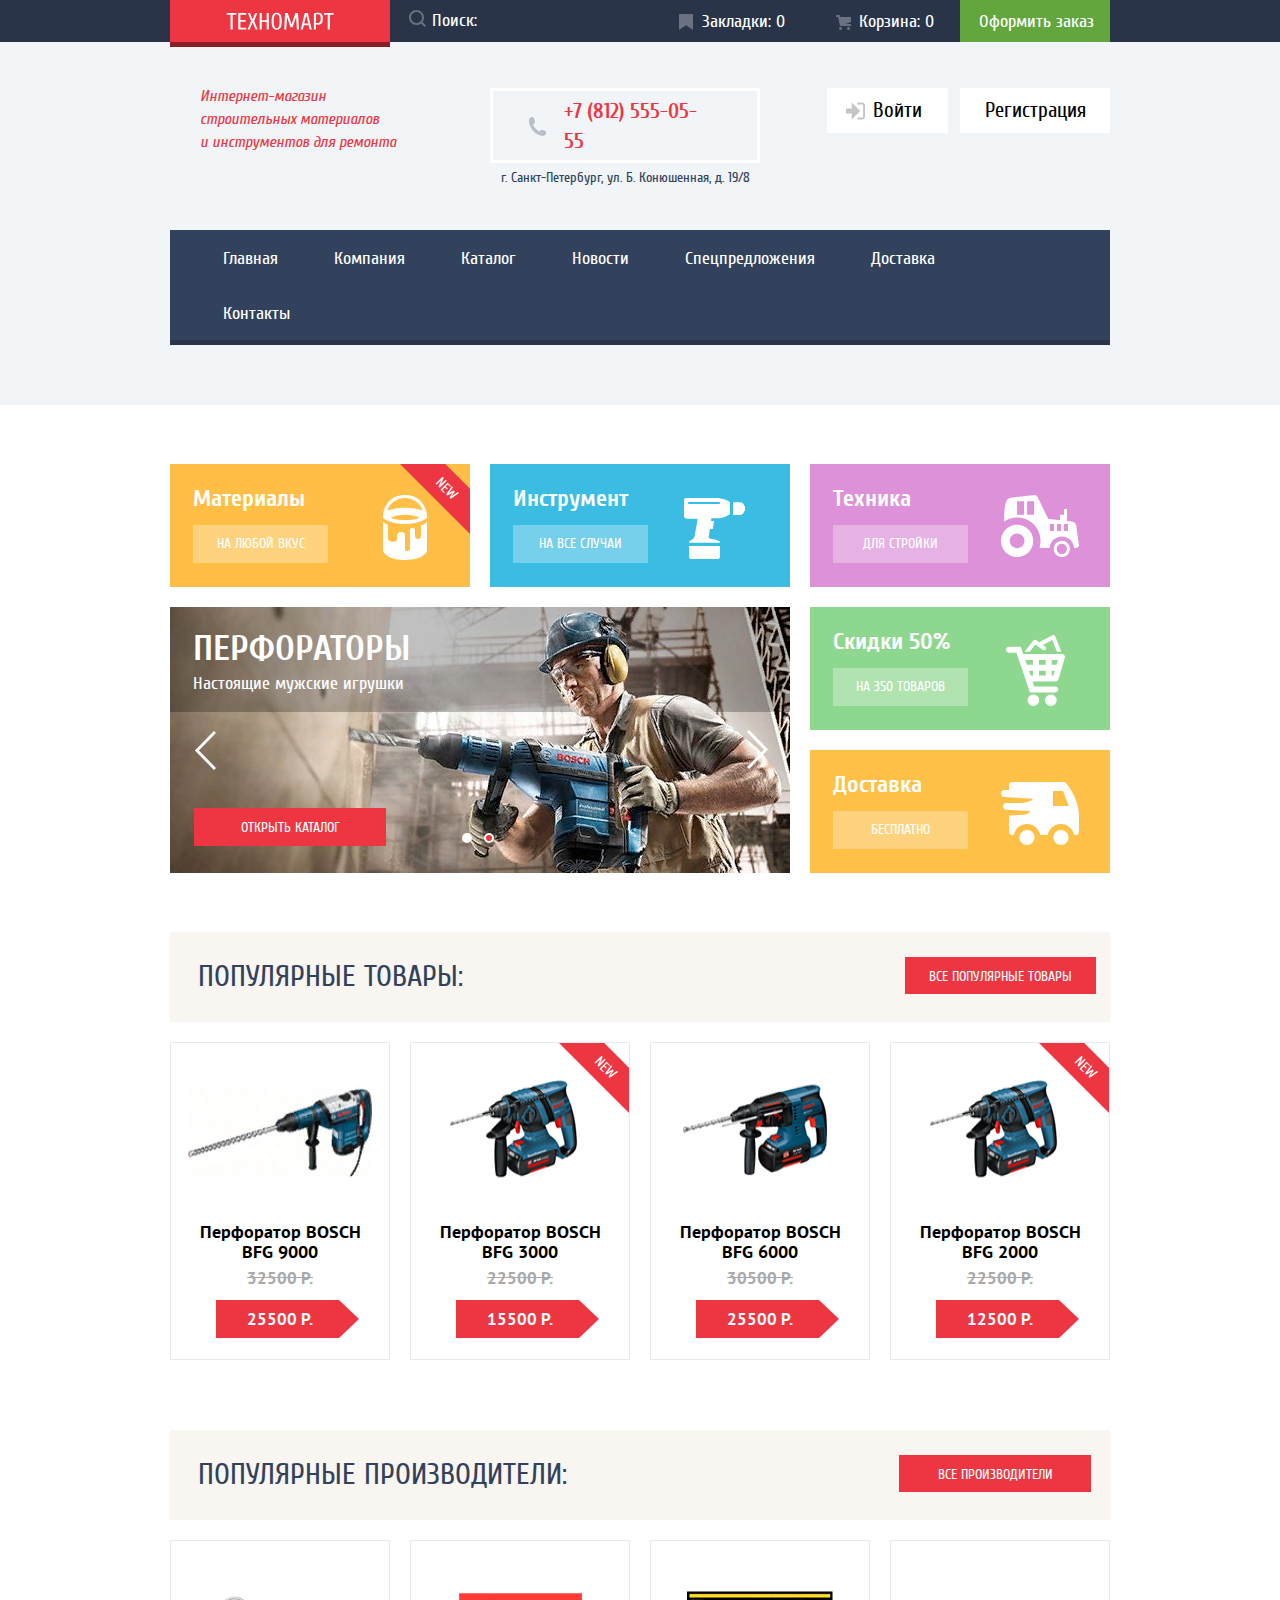
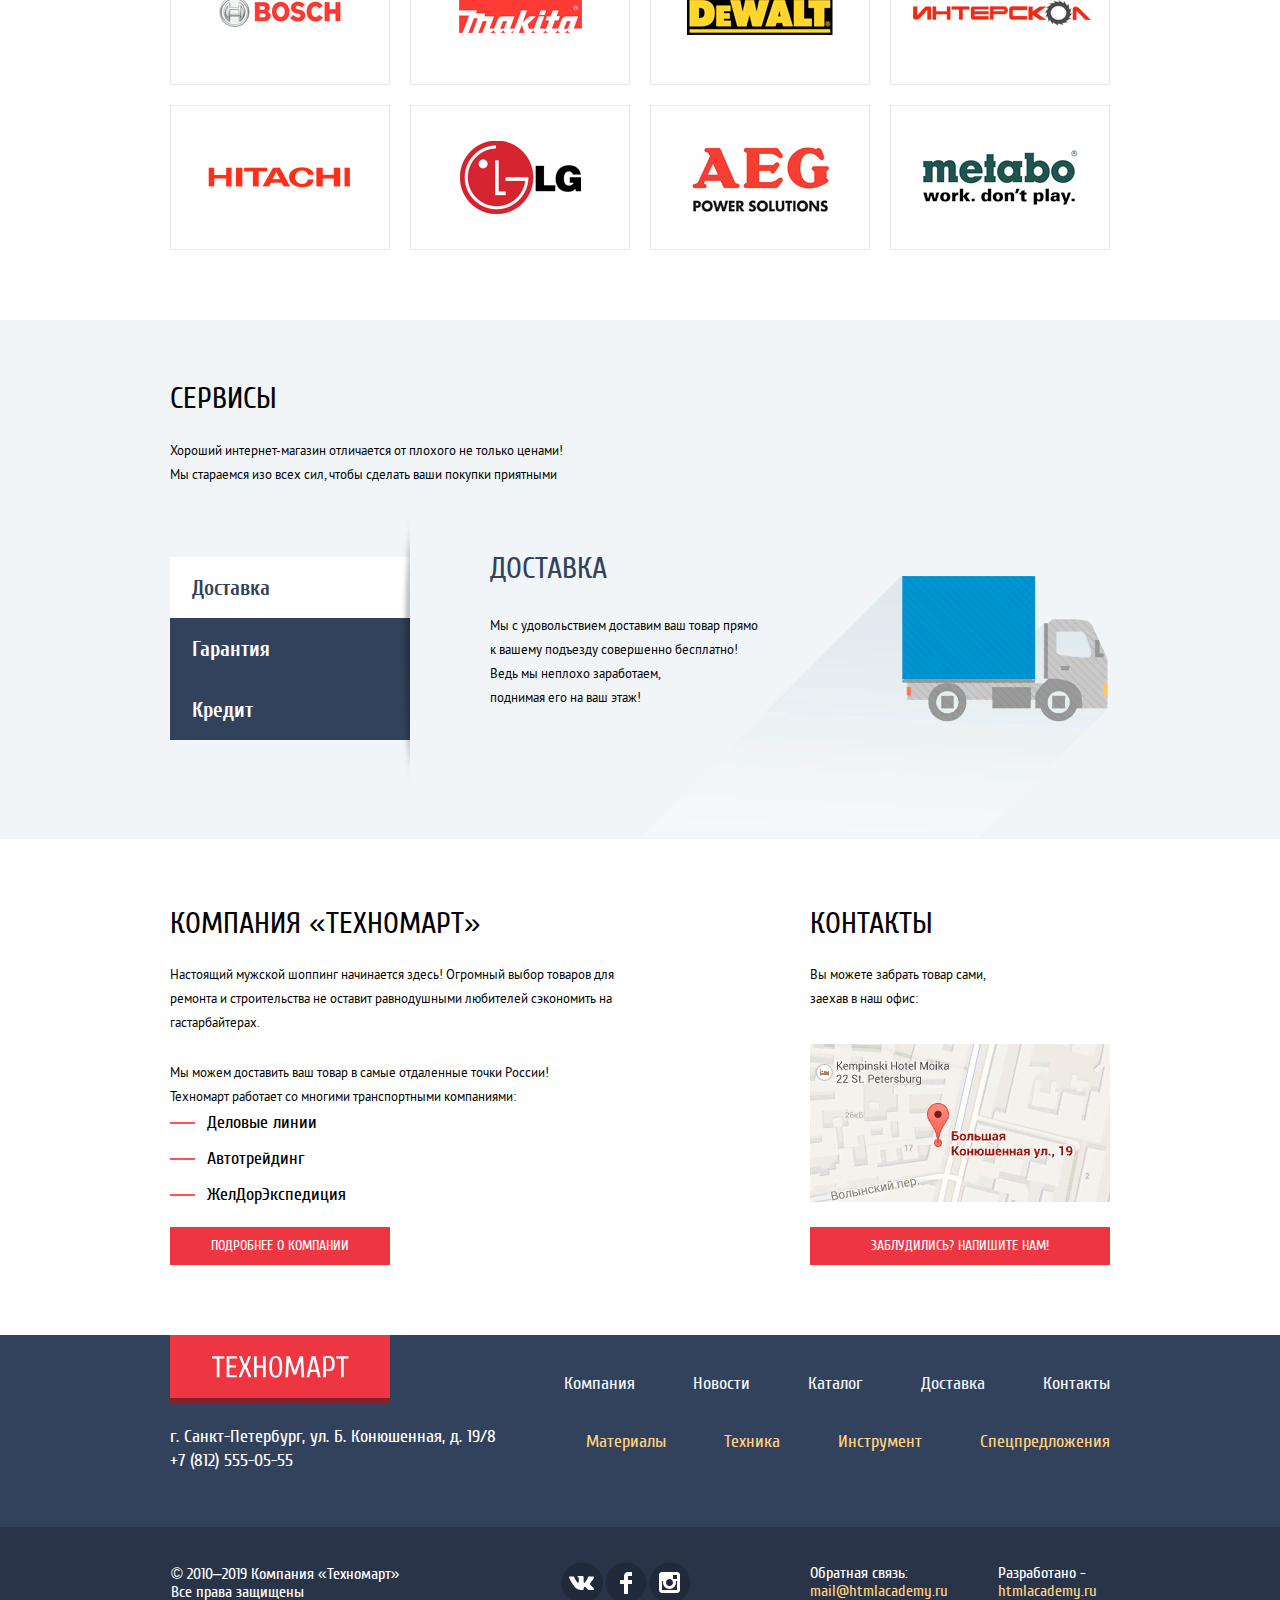
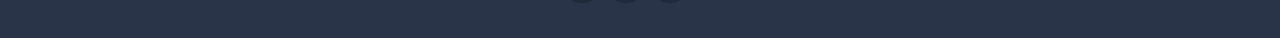
<file: index.html>
<!DOCTYPE html>
<html lang="ru" class="page">

<head>
  <meta charset="utf-8">
  <title>HTML Academy: Техномарт</title>
  <link rel="icon" href="favicon.ico">
  <link rel="icon" href="img/favicons/icon.svg" type="image/svg+xml">
  <link rel="apple-touch-icon" href="img/favicons/apple.png">
  <link rel="manifest" href="manifest.webmanifest">
  <link href="css/normalize.css" rel="stylesheet">
  <link href="css/style.min.css" rel="stylesheet">
  <!--<link href="css/style.css" rel="stylesheet">!-->
</head>

<body class="page-body">
  <header class="main-header">
    <div class="header-wrapper">
      <div class="header-container standart-size">
        <a href="#" class="main-header-logo logo">
        </a>
        <form action="#" method="post" class="searching">
          <input class="form-search-input" type="search" name="search" id="search" aria-label="Поле ввода поиска"
            placeholder="Поиск:">
          <button type="submit" class="form-serarch-button" aria-label="Кнопка поиска">
            <svg width="17" height="17" viewBox="0 0 17 17" fill="none" xmlns="http://www.w3.org/2000/svg">
              <path fill-rule="evenodd" clip-rule="evenodd"
                d="M13.458 12.044L17 15.586L15.586 17L12.044 13.458C10.782 14.421 9.21 15 7.5 15C3.35786 15 0 11.6421 0 7.5C0 3.35786 3.35786 0 7.5 0C11.6421 0 15 3.35786 15 7.5C15.0001 9.14309 14.4581 10.7403 13.458 12.044ZM7.5 2C4.467 2 2 4.467 2 7.5C2.00331 10.5362 4.4638 12.9967 7.5 13C10.532 13 13 10.532 13 7.5C13 4.467 10.532 2 7.5 2Z"
                fill="white" />
            </svg>
          </button>
          <label class="form-search" for="search">Поиск:</label>
        </form>
        <a class="bookmark main-navigation-link" href="#">
          Закладки: 0
        </a>
        <a class="bin  main-navigation-link" href="#">
          Корзина: 0
        </a>
        <a class="make-order  main-navigation-link" href="#">Оформить заказ
        </a>
      </div>
    </div>
    <div class="header-main-navigation standart-size">
      <div class="user-navigation">
        <p class="store-description">
          Интернет-магазин <br>
          строительных материалов<br>
          и&nbsp;инструментов для ремонта
        </p>
        <div class="header-contacts">
          <p class="store-description-phone">
            <a class="phone-nubmer" href="tel:+78125550555">+7 (812) 555-05-55</a>
          </p>
          <p class="store-description-address">
            г.&nbsp;Санкт-Петербург,&nbsp;ул.&nbsp;Б.&nbsp;Конюшенная,&nbsp;д.&nbsp;19/8
          </p>
        </div>
        <div class="authorize">
          <div class="login-wrapper">
            <a class="login-link" href="#">
              <svg width="20" height="18" viewBox="0 0 20 18" fill="none" xmlns="http://www.w3.org/2000/svg">
                <path d="M14.1667 9L5.71429 0.5V6.5H0V11.5H5.71429V17.5L14.1667 9Z" fill="#C5C5C5" />
                <path
                  d="M16.1771 15.51H11.3895V17.5H16.1771C18.2514 17.5 19.0381 15.69 19.0619 14.474V3.528C19.0381 2.311 18.2514 0.5 16.1771 0.5H11.3895V2.49H16.1771C16.9762 2.49 17.1219 3.171 17.1391 3.547V14.451C17.1229 14.827 16.9762 15.51 16.1771 15.51Z"
                  fill="#C5C5C5" />
              </svg>
              Войти
            </a>
          </div>
          <div class="reg-link-wrapper">
            <a class="reg-link" href="#">
              Регистрация
            </a>
          </div>
        </div>
      </div>
      <nav class="main-navigation">
        <ul class="site-navigation">
          <li> <a href="blank.html">Главная</a></li>
          <li> <a href="blank.html">Компания</a></li>
          <li> <a href="catalog.html">Каталог</a></li>
          <li> <a href="blank.html">Новости</a></li>
          <li> <a href="blank.html">Спецпредложения</a></li>
          <li> <a href="blank.html">Доставка</a></li>
          <li> <a href="blank.html">Контакты</a></li>
        </ul>
      </nav>
    </div>
  </header>
  <main class="index-main-wrapper">
    <section class="features standart-size">
      <h3>Наши преимущества</h3>
      <div class="features-items">
        <div class="features-materials features-standart-view new-sticker">
          <span class="features-title">Материалы</span>
          <a class="features-opening" href="#">
            На любой вкус
          </a>
        </div>
        <div class="features-tools features-standart-view">
          <span class="features-title">Инструмент</span>
          <a class="features-opening" href="#">
            На все случаи
          </a>
        </div>
        <div class="features-technics features-standart-view">
          <span class="features-title">Техника</span>
          <a class="features-opening" href="#">
            Для стройки
          </a>
        </div>
        <div class="features-perforators features-big-view">
          <ul class="services-slider-title unmarked-list">
            <li class="services-slide">
              <p class="slide-title">Дрели</p>
              <p class="slide-sub-title">Соседям на радость!</p>
              <img class="services-slider-slide" src="img/slider-drill.jpg" alt="Картинка с дрелью" width="620"
                height="266">
            </li>
            <li class="services-slide active-slide">
              <p class="slide-title">Перфораторы</p>
              <p class="slide-sub-title">Настоящие мужские игрушки</p>
              <img class="services-slider-slide" src="img/slider-perforator.jpg" alt="Картинка с перфоратором"
                width="620" height="266">
            </li>
          </ul>
          <div class="features-perforators-nav">
            <a class="perforators-slider-left perforators-slider" href="#" aria-label="Предыдущий слайд"> </a>
            <a class="perforators-slider-right perforators-slider" href="#" aria-label="Следующий слайд"></a>
          </div>
          <div class="features-perforators-footer">
            <a class="perforators-catalog" href="catalog.html">
              Открыть каталог
            </a>
            <div class="perforators-bread-crumbs">
              <a class="perforator-slider" href="#" aria-label="Переключить предыдущий слайд">
              </a>
              <a class="perforator-slider slider-active-switch" aria-label="Текущий слайд" href="#">
              </a>
            </div>
          </div>
        </div>
        <div class="features-discounts features-standart-view">
          <span class="features-title">Скидки 50%</span>
          <a class="features-opening" href="#">
            На 350 товаров
          </a>
        </div>
        <div class="features-delivery features-standart-view">
          <span class="features-title">Доставка</span>
          <a class="features-opening" href="#">
            Бесплатно
          </a>
        </div>
      </div>
    </section>
    <section class="popular-products standart-size">
      <div class="popular-products-container">
        <h3>ПОПУЛЯРНЫЕ ТОВАРЫ:</h3>
        <a class="all-products red-button-hover red-button-active" href="#">Все популярные товары</a>
      </div>
      <ul class="products-content">
        <li class="subject">
          <div class="subject-main-info">
            <img class="image-item" src="img/bfg9000-2.jpg" width="184" height="164" alt="Перфоратор BOSCH BFG 9000">
            <div class="buy-bookmark">
              <a class="buy-link-subject" href="#">
                КУПИТЬ
              </a>
              <a class="bookmark-link-subject" href="#">В ЗАКЛАДКИ</a>
            </div>
            <a class="subject-title" href="#">Перфоратор BOSCH BFG 9000</a>
            <s>32500 Р.</s>
            <p class="price">25500 Р.</p>
          </div>
        </li>
        <li class="subject new-sticker">
          <div class="subject-main-info">
            <img class="image-item" src="img/bfg3000.jpg" width="184" height="164" alt="Перфоратор BOSCH BFG 3000">
            <div class="buy-bookmark">
              <a class="buy-link-subject" href="#">
                КУПИТЬ
              </a>
              <a class="bookmark-link-subject" href="#">В ЗАКЛАДКИ</a>
            </div>
            <a class="subject-title" href="#"> Перфоратор BOSCH BFG 3000</a>
            <s>22500 Р.</s>
            <p class="price">15500 Р.</p>
          </div>
        </li>
        <li class="subject">
          <div class="subject-main-info">
            <img class="image-item" src="img/bfg6000.jpg" width="184" height="164" alt="Перфоратор BOSCH BFG 6000">
            <div class="buy-bookmark">
              <a class="buy-link-subject" href="#">
                КУПИТЬ
              </a>
              <a class="bookmark-link-subject" href="#">В ЗАКЛАДКИ</a>
            </div>
            <a class="subject-title" href="#"> Перфоратор BOSCH BFG 6000</a>
            <s>30500 Р.</s>
            <p class="price">25500 Р.</p>
          </div>
        </li>
        <li class="subject new-sticker">
          <div class="subject-main-info">
            <img class="image-item" src="img/bfg3000.jpg" width="184" height="164" alt="Перфоратор BOSCH BFG 2000">
            <div class="buy-bookmark">
              <a class="buy-link-subject" href="#">
                КУПИТЬ
              </a>
              <a class="bookmark-link-subject" href="#">В ЗАКЛАДКИ</a>
            </div>
            <a class="subject-title" href="#"> Перфоратор BOSCH BFG 2000</a>
            <s>22500 Р.</s>
            <p class="price">12500 Р.</p>
          </div>
        </li>
      </ul>
    </section>
    <section class="popular-manufacturers standart-size">
      <div class="popular-manufacturers-container">
        <h3>ПОПУЛЯРНЫЕ ПРОИЗВОДИТЕЛИ:</h3>
        <a class="all-manufacturers red-button-hover red-button-active" href="#">Все производители</a>
      </div>
      <div class="manufacturers-content">
        <a class="manufacturer" href="#">
          <img src="img/bosch.png" width="126" height="37" alt="BOSCH">
        </a>
        <a class="manufacturer" href="#">
          <img src="img/makita.png" width="123" height="40" alt="MAKITA">
        </a>
        <a class="manufacturer" href="#">
          <img src="img/dewalt.png" width="146" height="44" alt="DEWALT">
        </a>
        <a class="manufacturer" href="#">
          <img src="img/interscol.png" width="200" height="75" alt="ИНТЕРСКОЛ">
        </a>
        <a class="manufacturer" href="#">
          <img src="img/hitachi.png" width="169" height="31" alt="HITACHI">
        </a>
        <a class="manufacturer" href="#">
          <img src="img/lg.png" width="121" height="73" alt="LG">
        </a>
        <a class="manufacturer" href="#">
          <img src="img/aeg.png" width="151" height="96" alt="AEG POWER SOLUTION">
        </a>
        <a class="manufacturer" href="#">
          <img src="img/metabo.png" width="204" height="69" alt="METABO WORK,DON'T PLAY">
        </a>
      </div>
    </section>
    <section class="services">
      <div class="services-all-content standart-size">
        <h3>СЕРВИСЫ</h3>
        <p class="about-services">
          Хороший интернет-магазин отличается от плохого не только ценами!<br>
          Мы стараемся изо всех сил, чтобы сделать ваши покупки приятными
        </p>
        <div class="services-wrapper">
          <ul class="services-list">
            <li class="active-service">Доставка</li>
            <li>Гарантия</li>
            <li>Кредит</li>
          </ul>
          <section class="service-delivery service-item service-item-current">
            <h4>Доставка</h4>
            <p class="service-description">
              Мы с удовольствием доставим ваш товар прямо <br>
              к вашему подъезду совершенно бесплатно!<br>
              Ведь мы неплохо заработаем, <br>
              поднимая его на ваш этаж!
            </p>
          </section>
          <section class="service-warranty service-item">
            <h4>ГАРАНТИЯ</h4>
            <p class="service-description">
              Если купленный у нас товар поломается или заискрит,<br>
              а также в случае пожара, спровоцированного его<br>
              возгоранием, вы всегда можете быть уверены в нашей <br>
              гарантии. Мы обменяем сгоревший товар на новый.<br>
              Дом уж восстановите как-нибудь сами.
            </p>
          </section>
          <section class="service-credit service-item">
            <h4>КРЕДИТ</h4>
            <p class="service-description">
              Залезть в долговую яму стало проще!<br>
              Кредитные консультанты придут вам на помощь.
            </p>
            <a class="service-credit-button-take red-button-hover red-button-active button" href="#">
              Отправить заявку
            </a>
          </section>
        </div>
      </div>
    </section>
    <section class="about-company standart-size">
      <div class="about-company-slogan">
        <h3>КОМПАНИЯ «ТЕХНОМАРТ»</h3>
        <p>
          Настоящий мужской шоппинг начинается здесь! Огромный выбор товаров для
          ремонта и строительства не оставит равнодушными любителей сэкономить&nbsp;на
          гастарбайтерах.
        </p>
        <p>
          Мы можем доставить ваш товар в самые отдаленные точки России!
          Техномарт&nbsp;работает со многими транспортными компаниями:
        </p>
        <ul class="about-company-delivery">
          <li>Деловые линии</li>
          <li>Автотрейдинг</li>
          <li>ЖелДорЭкспедиция</li>
        </ul>
        <a class="more-about-company red-button-active red-button-hover" href="#">Подробнее о компании</a>
      </div>
      <div class="about-company-contacts">
        <h3>КОНТАКТЫ</h3>
        <p>
          Вы можете забрать товар сами,<br>
          заехав в наш офис:<br>
        </p>
        <a class="mini-map" href="#">
          <img src="img/minimap.jpg" width="300" height="158" alt="Карта">
        </a>
        <a class="about-company-write-us red-button-active red-button-hover" href="#">Заблудились? Напишите НАМ!</a>
      </div>
    </section>
    <section class="modal-write-us modal visually-hidden">
      <h3 class="visually-hidden">Форма обратной связи</h3>
      <form action="#" method="post" class="write-us-form">
        <div class="write-us-form-body">
          <p class="write-us-form-item">
            <label class="write-us-label" for="write-us-name"> Ваше имя:</label>
            <input class="form-input-user-name write-us-input" type="text" name="name" id="write-us-name"
              placeholder="Имя Фамилия" required>
          </p>
          <p class="write-us-form-item write-us-text">
            <label class="write-us-label" for="write-us-email"> Ваш e-mail:</label>
            <input class="form-input-user-email write-us-input" type="email" name="email" id="write-us-email"
              placeholder="email@example.com" required>
          </p>
          <p class="write-us-form-item write-us-form-item-text">
            <label class="write-us-label" for="write-us-text"> Текст письма: </label>
            <textarea class="form-input-text write-us-input" name="comment" placeholder="В свободной форме"
              id="write-us-text" required></textarea>
          </p>
        </div>
        <div class="write-us-form-footer">
          <button class="write-us-button red-button-hover red-button-active button" aria-label="Кнопка отправки"
            type="submit">Отправить</button>
        </div>
        <button class="modal-close write-us-close" type="button" aria-label="Кнопка закрытия"></button>
      </form>
    </section>
    <section class="modal-map modal visually-hidden">
      <h3 class="visually-hidden">Как до нас добраться</h3>
      <iframe
        src="https://www.google.com/maps/embed?pb=!1m18!1m12!1m3!1d1998.5910067424356!2d30.322654145067414!3d59.938928540116265!2m3!1f0!2f0!3f0!3m2!1i1024!2i768!4f13.1!3m3!1m2!1s0x4696310fca5ba729%3A0xea9c53d4493c879f!2z0JHQvtC70YzRiNCw0Y8g0JrQvtC90Y7RiNC10L3QvdCw0Y8g0YPQuy4sIDE5LCDQodCw0L3QutGCLdCf0LXRgtC10YDQsdGD0YDQsywgMTkxMTg2!5e0!3m2!1sru!2sru!4v1615678196742!5m2!1sru!2sru"
        width="943" height="449" allowfullscreen="" loading="lazy"
        title="Офис компании по адресу ул. Большая Конюшенная 19/8, Санкт-Петербург"></iframe>
      <button class="modal-close modal-map-close" type="button" aria-label="Кнопка закрытия"></button>
    </section>
  </main>
  <footer class="main-footer">
    <div class="footer-nav-wrapper standart-size">
      <div class="footer-first-level">
        <a class="main-footer-logo logo" href="#"></a>
        <nav>
          <ul class="footer-main-navigation">
            <li> <a href="blank.html">Компания</a></li>
            <li> <a href="blank.html">Новости</a></li>
            <li> <a href="catalog.html">Каталог</a></li>
            <li> <a href="blank.html">Доставка</a></li>
            <li> <a href="blank.html">Контакты</a></li>
          </ul>
        </nav>
      </div>
      <div class="footer-second-level">
        <p class="main-footer-address">г. Санкт-Петербург, ул. Б. Конюшенная, д. 19/8<br>
          <a class="footer-phone not-underlined-link" href="tel:+78125550555">+7 (812) 555-05-55</a>
        </p>
        <nav>
          <ul class="footer-additional-navigation">
            <li> <a href="blank.html">Материалы</a></li>
            <li> <a href="blank.html">Техника</a></li>
            <li> <a href="blank.html">Инструмент</a></li>
            <li> <a href="blank.html">Спецпредложения</a></li>
          </ul>
        </nav>
      </div>
    </div>
    <div class="footer-contacts">
      <div class="footer-contacts-wrapper standart-size">
        <p class="rights-reserved">
          © 2010–2019 Компания «Техномарт»<br>
          Все права защищены
        </p>
        <ul class="footer-social-sites">
          <li>
            <a class="social-button" href="#" aria-label="Ссылка Вконтакте">
              <svg width="44" height="44" viewBox="0 0 44 44" fill="none" xmlns="http://www.w3.org/2000/svg">
                <path fill-rule="evenodd" clip-rule="evenodd"
                  d="M22.1627 1.4839C33.6533 1.4839 42.9683 10.5873 42.9683 21.8169C42.9683 33.0461 33.6533 42.1494 22.1627 42.1494C10.6721 42.1494 1.35714 33.0461 1.35714 21.8169C1.35714 10.5873 10.6721 1.4839 22.1627 1.4839Z"
                  fill="#212A3A" />
                <path
                  d="M24.5403 25.7281C25.4609 25.4384 26.6395 27.6406 27.8943 28.4834C28.836 29.1219 29.5573 28.9841 29.5573 28.9841L32.9017 28.9372C32.9017 28.9372 34.6495 28.8322 33.8232 27.4803C33.7549 27.3678 33.3389 26.4781 31.334 24.6472C29.2376 22.7319 29.5217 23.0422 32.0456 19.7309C33.5835 17.7125 34.1988 16.4797 34.0062 15.9547C33.8213 15.4494 32.6918 15.5806 32.6918 15.5806L28.9237 15.6059C28.5568 15.6069 28.2458 15.7175 28.1042 16.0887C28.1013 16.0925 27.5062 17.6506 26.7127 18.9753C25.0362 21.7775 24.3669 21.9266 24.0896 21.7512C23.4531 21.3453 23.6139 20.1228 23.6139 19.2537C23.6139 16.5378 24.0299 15.4053 22.7992 15.1128C22.388 15.0153 22.0876 14.9516 21.0389 14.9422C19.6985 14.9225 18.5603 14.9422 17.9151 15.2506C17.4866 15.4597 17.1582 15.9181 17.3575 15.9444C17.6079 15.9772 18.1693 16.0944 18.4697 16.4937C18.8559 17.0112 18.8443 18.1709 18.8443 18.1709C18.8443 18.1709 19.0649 21.3687 18.3243 21.7653C17.8159 22.0372 17.1206 21.4822 15.6252 18.9378C14.8615 17.6366 14.2847 16.1984 14.2847 16.1984C14.2847 16.1984 14.173 15.9312 13.9708 15.785C13.73 15.6116 13.393 15.5562 13.393 15.5562L9.81656 15.5787C9.81656 15.5787 9.27923 15.5937 9.08182 15.8244C8.90656 16.0287 9.06738 16.4506 9.06738 16.4506C9.06738 16.4506 11.8686 22.9016 15.0406 26.1509C17.9488 29.1341 21.2537 28.9362 21.2537 28.9362H22.7511C22.7511 28.9362 23.2027 28.8856 23.4338 28.6437C23.6495 28.4187 23.6399 27.9959 23.6399 27.9959C23.6399 27.9959 23.61 26.0187 24.5403 25.7281Z"
                  fill="white" />
              </svg>
            </a>
          </li>
          <li>
            <a class="social-button" href="#" aria-label="Ссылка Facebook">
              <svg width="44" height="44" viewBox="0 0 44 44" fill="none" xmlns="http://www.w3.org/2000/svg">
                <path fill-rule="evenodd" clip-rule="evenodd"
                  d="M21.8938 1.4839C33.1232 1.4839 42.2265 10.5873 42.2265 21.8169C42.2265 33.0461 33.1232 42.1494 21.8938 42.1494C10.6643 42.1494 1.56108 33.0461 1.56108 21.8169C1.56108 10.5873 10.6643 1.4839 21.8938 1.4839Z"
                  fill="#212A3A" />
                <path d="M28 15V11H24C21.7909 11 20 12.7909 20 15V19H16V23H20V33H24V23H28V19H24V15H28Z" fill="white" />
              </svg>
            </a>
          </li>
          <li>
            <a class="social-button" href="#" aria-label="Ссылка Instagram">
              <svg width="44" height="44" viewBox="0 0 44 44" fill="none" xmlns="http://www.w3.org/2000/svg">
                <path fill-rule="evenodd" clip-rule="evenodd"
                  d="M21.8938 1.4839C33.1233 1.4839 42.2265 10.5873 42.2265 21.8169C42.2265 33.0461 33.1233 42.1494 21.8938 42.1494C10.6643 42.1494 1.56112 33.0461 1.56112 21.8169C1.56112 10.5873 10.6643 1.4839 21.8938 1.4839Z"
                  fill="#212A3A" />
                <path fill-rule="evenodd" clip-rule="evenodd"
                  d="M14 11H29C30.65 11 32 12.35 32 14V29C32 30.65 30.65 32 29 32H14C12.35 32 11 30.65 11 29V14C11 12.35 12.35 11 14 11ZM25 21.5C25 19.57 23.43 18 21.5 18C19.57 18 18 19.57 18 21.5C18 23.43 19.57 25 21.5 25C23.43 25 25 23.43 25 21.5ZM14 29V20H15.181C15.0626 20.4913 15.0019 20.9947 15 21.5C15 25.0899 17.9101 28 21.5 28C25.0899 28 28 25.0899 28 21.5C27.9986 20.9946 27.9379 20.4912 27.819 20H29V29H14ZM25 18H29V14H25V18Z"
                  fill="white" />
              </svg>
            </a>
          </li>
        </ul>
        <p class="footer-mail">
          Обратная связь:
          <a href="mailto:mail@htmlacademy.ru">mail@htmlacademy.ru</a>
        </p>
        <p class="footer-academy-site">
          Разработано -
          <a href="https://htmlacademy.ru/intensive/htmlcss">htmlacademy.ru</a>
        </p>
      </div>
    </div>
  </footer>
  <script src="js/main.min.js"></script>
</body>

</html>
</file>
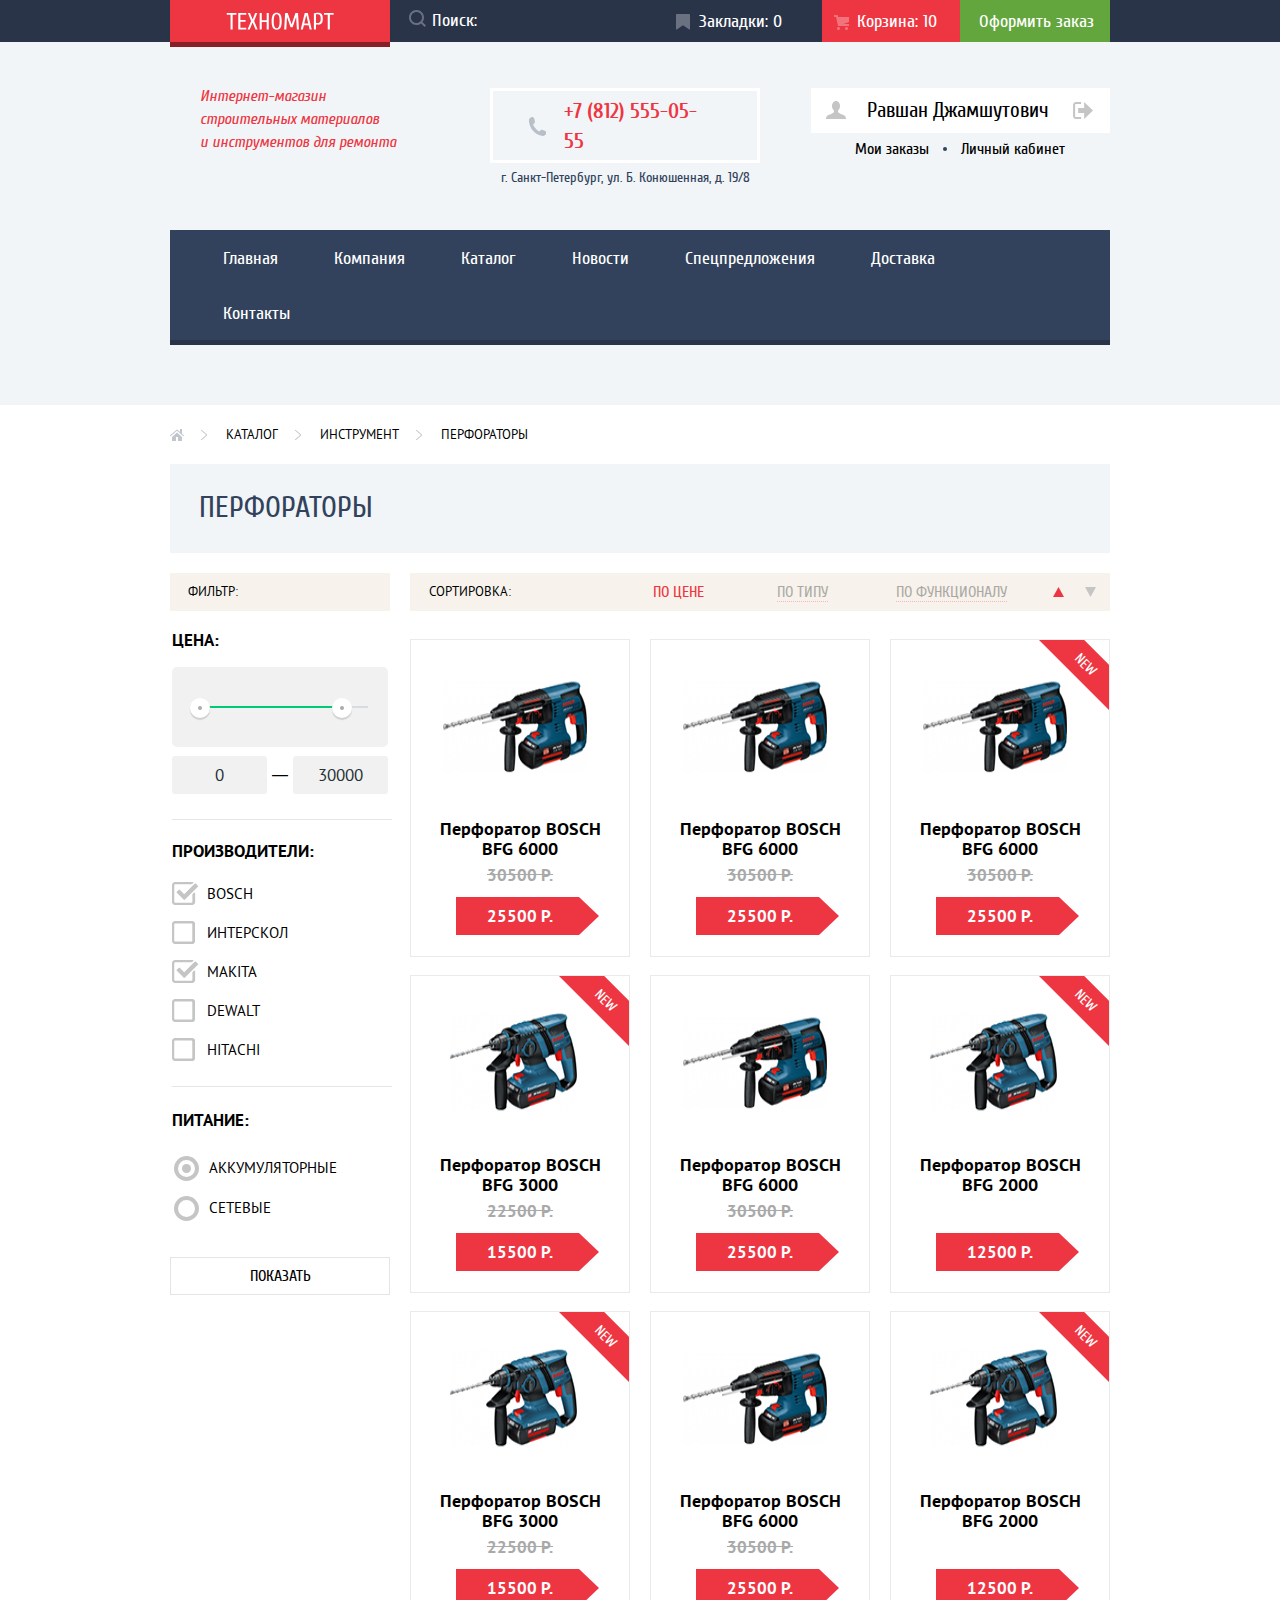
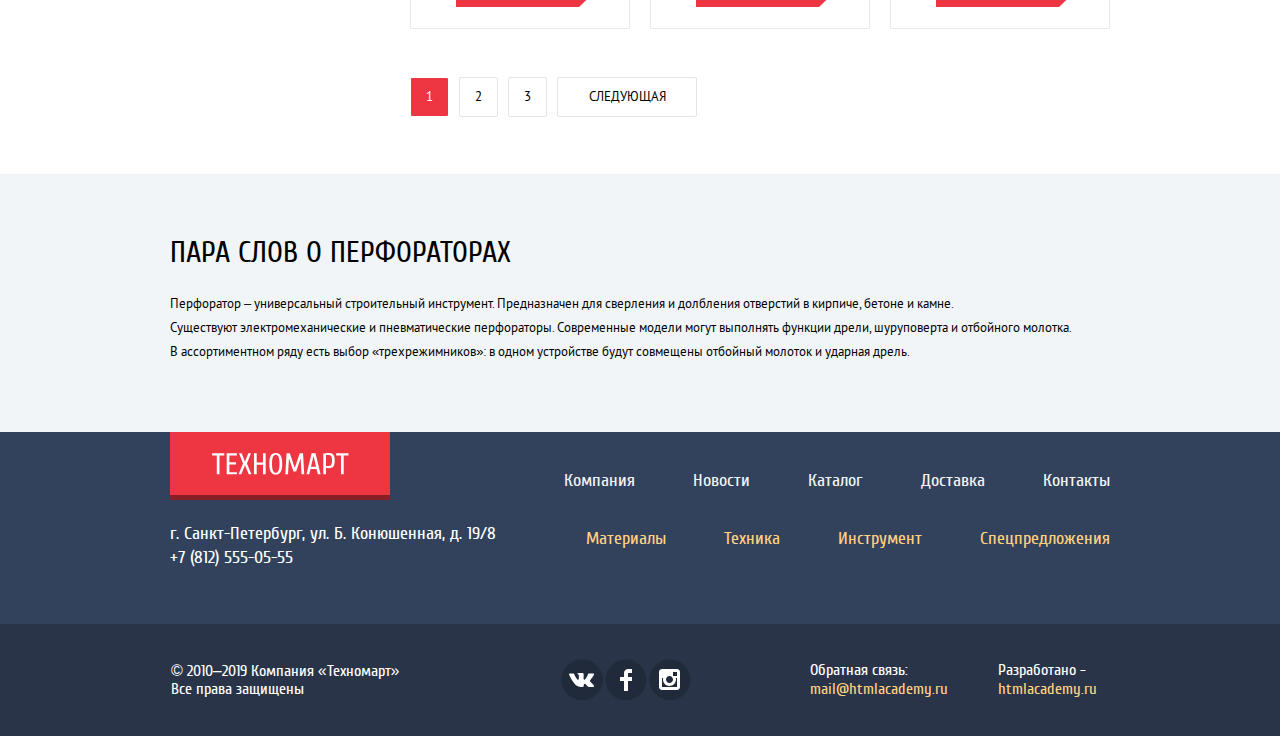
<file: catalog.html>
<!DOCTYPE html>
<html lang="ru">

<head>
  <meta charset="utf-8">
  <title>HTML Academy: Техномарт</title>
  <link rel="icon" href="favicon.ico">
  <link rel="icon" href="img/favicons/icon.svg" type="image/svg+xml">
  <link rel="apple-touch-icon" href="img/favicons/apple.png">
  <link rel="manifest" href="manifest.webmanifest">
  <link href="css/normalize.css" rel="stylesheet">
  <link href="css/style.min.css" rel="stylesheet">
  <!--<link href="css/style.css" rel="stylesheet">-->
</head>

<body>
  <header class="main-header">
    <div class="header-wrapper">
      <div class="header-container standart-size">
        <a href="index.html" class="main-header-logo logo">
        </a>
        <form action="#" method="post" class="searching">
          <label for="search" class="visually-hidden">Строка для поиска</label>
          <input class="form-search-input" type="search" name="search" id="search" placeholder="Поиск:"
            aria-label="Строка для поиска">
          <button type="submit" class="form-serarch-button" aria-label="Начать поиск">
            <svg width="17" height="17" viewBox="0 0 17 17" fill="none" xmlns="http://www.w3.org/2000/svg">
              <path fill-rule="evenodd" clip-rule="evenodd"
                d="M13.458 12.044L17 15.586L15.586 17L12.044 13.458C10.782 14.421 9.21 15 7.5 15C3.35786 15 0 11.6421 0 7.5C0 3.35786 3.35786 0 7.5 0C11.6421 0 15 3.35786 15 7.5C15.0001 9.14309 14.4581 10.7403 13.458 12.044ZM7.5 2C4.467 2 2 4.467 2 7.5C2.00331 10.5362 4.4638 12.9967 7.5 13C10.532 13 13 10.532 13 7.5C13 4.467 10.532 2 7.5 2Z"
                fill="white" />
            </svg>
          </button>
          <label class="form-search" for="search">Поиск:</label>
        </form>
        <a class="bookmark main-navigation-link" href="#">
          Закладки: 0
        </a>
        <a class="bin  main-navigation-link fill-bin" href="#">
          Корзина: 10
        </a>
        <a class="make-order  main-navigation-link" href="#">Оформить заказ
        </a>
      </div>
    </div>
    <div class="header-main-navigation standart-size">
      <div class="user-navigation">
        <p class="store-description">
          Интернет-магазин <br>
          строительных материалов<br>
          и&nbsp;инструментов для ремонта
        </p>
        <div class="header-contacts">
          <p class="store-description-phone">
            <a class="phone-nubmer" href="tel:+78125550555">+7 (812) 555-05-55</a>
          </p>
          <p class="store-description-address">
            г.&nbsp;Санкт-Петербург,&nbsp;ул.&nbsp;Б.&nbsp;Конюшенная,&nbsp;д.&nbsp;19/8
          </p>
        </div>
        <div class="personal-account unauthorized-user">
          <div class="authorized-user-wrapper">
            <div class="account-login-links">
              <a class="authorization-svg-link account-link account-link-login" href="blank.html">
                <svg class="login-icon" width="21" height="17" viewBox="0 0 21 17" fill="none"
                  xmlns="http://www.w3.org/2000/svg">
                  <path d="M14.875 8.5L6 0V6H0V11H6V17L14.875 8.5Z" fill="#C5C5C5" />
                  <path
                    d="M16.986 15.01H11.959V17H16.986C19.164 17 19.99 15.19 20.015 13.974V3.028C19.99 1.811 19.164 0 16.986 0H11.959V1.99H16.986C17.825 1.99 17.978 2.671 17.996 3.047V13.951C17.979 14.327 17.825 15.01 16.986 15.01Z"
                    fill="#C5C5C5" />
                </svg>
                <p class="account-link-text">Войти</p>
              </a>
              <a class="account-link account-link-registration" href="blank.html">
                <p class="account-link-text">Регистрация</p>
              </a>
            </div>
          </div>
          <div class="unauthorized-user-wrapper">
            <div class="account-user-links">
              <div class="current-user">
                <a class="authorization-svg-link current-user-link" href="blank.html"
                  aria-label="Профиль текущего пользователя">
                  <svg class="user-icon" width="20" height="18" fill="none" xmlns="http://www.w3.org/2000/svg">
                    <path
                      d="M17.881 14.166c-2.144-.735-4.256-1.666-5.207-2.39-.657-.501-.77-1.618-.517-2.415 1.118-.903 1.864-2.477 1.864-4.278C14.021 2.276 12.221 0 10 0S5.979 2.276 5.979 5.083c0 1.801.746 3.374 1.863 4.277.253.798.141 1.915-.517 2.416-.95.724-3.063 1.654-5.207 2.39C-.026 14.902 0 18 0 18h20s.025-3.099-2.119-3.834z"
                      fill="#C5C5C5" />
                  </svg>
                  <span class="user-display-name">Равшан Джамшутович</span>
                </a>
                <a class="logout-button authorization-svg-link" aria-label="Выйти" href="blank.html">
                  <svg width="20" height="17" fill="none" xmlns="http://www.w3.org/2000/svg">
                    <path d="M20 8.5L11.125 0v6h-6v5h6v6L20 8.5z" fill="#C5C5C5" />
                    <path
                      d="M2.106 13.952V3.048c.018-.376.171-1.057 1.01-1.057h5.027V0H3.116C.938 0 .112 1.81.087 3.027v10.946C.112 15.189.938 17 3.116 17h5.027v-1.99H3.116c-.839 0-.992-.683-1.01-1.058z"
                      fill="#C5C5C5" />
                  </svg>
                </a>
              </div>
              <div class="personal-account-links">
                <a class="personal-account-link" href="blank.html">Мои заказы</a>
                <a class="personal-account-link" href="blank.html">Личный кабинет</a>
              </div>
            </div>
          </div>
        </div>
      </div>
      <nav class="main-navigation">
        <ul class="site-navigation">
          <li> <a href="index.html">Главная</a></li>
          <li> <a href="blank.html">Компания</a></li>
          <li> <a href="catalog.html">Каталог</a></li>
          <li> <a href="blank.html">Новости</a></li>
          <li> <a href="blank.html">Спецпредложения</a></li>
          <li> <a href="blank.html">Доставка</a></li>
          <li> <a href="blank.html">Контакты</a></li>
        </ul>
      </nav>
    </div>
  </header>
  <main class="catalog-main-wrapper">
    <h1>Каталог магазина Техномарт</h1>
    <div class="catalog-top standart-size">
      <ul class="bread-crumps standart-size">
        <li><a class="bread-crumps-home" href="index.html" aria-label="Ссылка на главную страницу"></a></li>
        <li><a href="catalog.html">Каталог</a></li>
        <li><a href="#">Инструмент</a></li>
        <li>Перфораторы</li>
      </ul>
      <h2 class="current-catalog-wrapper standart-size">
        ПЕРФОРАТОРЫ
      </h2>
      <section class="filters">
        <h3 class="filter-title">
          Фильтр:
        </h3>
        <form method="POST" action="https://echo.htmlacademy.ru/" class="filter-form">
          <fieldset class="price-filter feildset">
            <legend class="price-filter-name">Цена:</legend>
            <div class="range-filter">
              <div class="range-controls">
                <div class="scale">
                  <div class="bar"></div>
                </div>
                <div class="toggle toggle-min" tabindex="0"></div>
                <div class="toggle toggle-max" tabindex="0"></div>
              </div>
              <div class="price-controls">
                <label class="min-price" aria-label="Нижняя граница цены">
                  <input type="number" name="min-price" value="0">
                </label>—
                <label class="max-price" aria-label="Верхняя граница цены">
                  <input type="number" name="max-price" value="30000">
                </label>
              </div>
            </div>
          </fieldset>
          <fieldset class="manufacturer-filter feildset">
            <legend class="manufacturer-filter-name">
              ПРОИЗВОДИТЕЛИ:
            </legend>
            <ul>
              <li class="filter-option filter-checkbox-item">
                <input class="checkbox-input visually-hidden" id="bosch" type="checkbox" name="bosch" checked>
                <label class="filter-item-label checkbox-label" for="bosch">BOSCH
                  <svg class="checkbox-icon checkbox-off" width="24" height="23" viewBox="0 0 24 23" fill="none"
                    xmlns="http://www.w3.org/2000/svg">
                    <path fill-rule="evenodd" clip-rule="evenodd"
                      d="M3.16235 0H20.1624C21.8124 0 23.1624 1.35 23.1624 3V20C23.1624 21.65 21.8124 23 20.1624 23H3.16235C1.51235 23 0.162354 21.65 0.162354 20V3C0.162354 1.35 1.51235 0 3.16235 0ZM21.1624 3C21.1624 2.458 20.7044 2 20.1624 2H3.16235C2.62035 2 2.16235 2.458 2.16235 3V20C2.16235 20.542 2.62035 21 3.16235 21H20.1624C20.7044 21 21.1624 20.542 21.1624 20V3Z"
                      fill="#C5C5C5" />
                  </svg>
                  <svg class="checkbox-icon checkbox-on" width="28" height="23" viewBox="0 0 28 23" fill="none"
                    xmlns="http://www.w3.org/2000/svg">
                    <path
                      d="M7.44735 7.48604L4.61835 10.315L12.4013 18.098L26.3333 4.16604L23.5053 1.33704L12.4013 12.439L7.44735 7.48604Z"
                      fill="#C5C5C5" />
                    <path
                      d="M21.1624 20C21.1624 20.542 20.7044 21 20.1624 21H3.16235C2.62035 21 2.16235 20.542 2.16235 20V3C2.16235 2.458 2.62035 2 3.16235 2H20.0704L21.6554 0.415C21.2034 0.146542 20.688 0.00329969 20.1624 0H3.16235C1.51235 0 0.162354 1.35 0.162354 3V20C0.162354 21.65 1.51235 23 3.16235 23H20.1624C21.8124 23 23.1624 21.65 23.1624 20V10.171L21.1624 12.171V20Z"
                      fill="#C5C5C5" />
                  </svg>
                </label>
              </li>
              <li class="filter-option filter-checkbox-item">
                <input type="checkbox" class="checkbox-input visually-hidden" id="interskol" name="интерскол">
                <label class="filter-item-label checkbox-label" for="interskol">ИНТЕРСКОЛ
                  <svg class="checkbox-icon checkbox-off" width="24" height="23" viewBox="0 0 24 23" fill="none"
                    xmlns="http://www.w3.org/2000/svg">
                    <path fill-rule="evenodd" clip-rule="evenodd"
                      d="M3.16235 0H20.1624C21.8124 0 23.1624 1.35 23.1624 3V20C23.1624 21.65 21.8124 23 20.1624 23H3.16235C1.51235 23 0.162354 21.65 0.162354 20V3C0.162354 1.35 1.51235 0 3.16235 0ZM21.1624 3C21.1624 2.458 20.7044 2 20.1624 2H3.16235C2.62035 2 2.16235 2.458 2.16235 3V20C2.16235 20.542 2.62035 21 3.16235 21H20.1624C20.7044 21 21.1624 20.542 21.1624 20V3Z"
                      fill="#C5C5C5" />
                  </svg>
                  <svg class="checkbox-icon checkbox-on" width="28" height="23" viewBox="0 0 28 23" fill="none"
                    xmlns="http://www.w3.org/2000/svg">
                    <path
                      d="M7.44735 7.48604L4.61835 10.315L12.4013 18.098L26.3333 4.16604L23.5053 1.33704L12.4013 12.439L7.44735 7.48604Z"
                      fill="#C5C5C5" />
                    <path
                      d="M21.1624 20C21.1624 20.542 20.7044 21 20.1624 21H3.16235C2.62035 21 2.16235 20.542 2.16235 20V3C2.16235 2.458 2.62035 2 3.16235 2H20.0704L21.6554 0.415C21.2034 0.146542 20.688 0.00329969 20.1624 0H3.16235C1.51235 0 0.162354 1.35 0.162354 3V20C0.162354 21.65 1.51235 23 3.16235 23H20.1624C21.8124 23 23.1624 21.65 23.1624 20V10.171L21.1624 12.171V20Z"
                      fill="#C5C5C5" />
                  </svg>
                </label>
              </li>
              <li class="filter-option filter-checkbox-item">
                <input type="checkbox" name="makita" id="makita" class="checkbox-input visually-hidden" checked>
                <label class="filter-item-label checkbox-label" for="makita">MAKITA
                  <svg class="checkbox-icon checkbox-off" width="24" height="23" viewBox="0 0 24 23" fill="none"
                    xmlns="http://www.w3.org/2000/svg">
                    <path fill-rule="evenodd" clip-rule="evenodd"
                      d="M3.16235 0H20.1624C21.8124 0 23.1624 1.35 23.1624 3V20C23.1624 21.65 21.8124 23 20.1624 23H3.16235C1.51235 23 0.162354 21.65 0.162354 20V3C0.162354 1.35 1.51235 0 3.16235 0ZM21.1624 3C21.1624 2.458 20.7044 2 20.1624 2H3.16235C2.62035 2 2.16235 2.458 2.16235 3V20C2.16235 20.542 2.62035 21 3.16235 21H20.1624C20.7044 21 21.1624 20.542 21.1624 20V3Z"
                      fill="#C5C5C5" />
                  </svg>
                  <svg class="checkbox-icon checkbox-on" width="28" height="23" viewBox="0 0 28 23" fill="none"
                    xmlns="http://www.w3.org/2000/svg">
                    <path
                      d="M7.44735 7.48604L4.61835 10.315L12.4013 18.098L26.3333 4.16604L23.5053 1.33704L12.4013 12.439L7.44735 7.48604Z"
                      fill="#C5C5C5" />
                    <path
                      d="M21.1624 20C21.1624 20.542 20.7044 21 20.1624 21H3.16235C2.62035 21 2.16235 20.542 2.16235 20V3C2.16235 2.458 2.62035 2 3.16235 2H20.0704L21.6554 0.415C21.2034 0.146542 20.688 0.00329969 20.1624 0H3.16235C1.51235 0 0.162354 1.35 0.162354 3V20C0.162354 21.65 1.51235 23 3.16235 23H20.1624C21.8124 23 23.1624 21.65 23.1624 20V10.171L21.1624 12.171V20Z"
                      fill="#C5C5C5" />
                  </svg>
                </label>
              </li>
              <li class="filter-option filter-checkbox-item">
                <input type="checkbox" class="checkbox-input visually-hidden" id="dewalt" name="dewalt">
                <label class="filter-item-label checkbox-label" for="dewalt">DEWALT
                  <svg class="checkbox-icon checkbox-off" width="24" height="23" viewBox="0 0 24 23" fill="none"
                    xmlns="http://www.w3.org/2000/svg">
                    <path fill-rule="evenodd" clip-rule="evenodd"
                      d="M3.16235 0H20.1624C21.8124 0 23.1624 1.35 23.1624 3V20C23.1624 21.65 21.8124 23 20.1624 23H3.16235C1.51235 23 0.162354 21.65 0.162354 20V3C0.162354 1.35 1.51235 0 3.16235 0ZM21.1624 3C21.1624 2.458 20.7044 2 20.1624 2H3.16235C2.62035 2 2.16235 2.458 2.16235 3V20C2.16235 20.542 2.62035 21 3.16235 21H20.1624C20.7044 21 21.1624 20.542 21.1624 20V3Z"
                      fill="#C5C5C5" />
                  </svg>
                  <svg class="checkbox-icon checkbox-on" width="28" height="23" viewBox="0 0 28 23" fill="none"
                    xmlns="http://www.w3.org/2000/svg">
                    <path
                      d="M7.44735 7.48604L4.61835 10.315L12.4013 18.098L26.3333 4.16604L23.5053 1.33704L12.4013 12.439L7.44735 7.48604Z"
                      fill="#C5C5C5" />
                    <path
                      d="M21.1624 20C21.1624 20.542 20.7044 21 20.1624 21H3.16235C2.62035 21 2.16235 20.542 2.16235 20V3C2.16235 2.458 2.62035 2 3.16235 2H20.0704L21.6554 0.415C21.2034 0.146542 20.688 0.00329969 20.1624 0H3.16235C1.51235 0 0.162354 1.35 0.162354 3V20C0.162354 21.65 1.51235 23 3.16235 23H20.1624C21.8124 23 23.1624 21.65 23.1624 20V10.171L21.1624 12.171V20Z"
                      fill="#C5C5C5" />
                  </svg>
                </label>
              </li>
              <li class="filter-option filter-checkbox-item">
                <input type="checkbox" class="checkbox-input visually-hidden" id="hitachi" name="hitachi">
                <label class="filter-item-label checkbox-label" for="hitachi">HITACHI
                  <svg class="checkbox-icon checkbox-off" width="24" height="23" viewBox="0 0 24 23" fill="none"
                    xmlns="http://www.w3.org/2000/svg">
                    <path fill-rule="evenodd" clip-rule="evenodd"
                      d="M3.16235 0H20.1624C21.8124 0 23.1624 1.35 23.1624 3V20C23.1624 21.65 21.8124 23 20.1624 23H3.16235C1.51235 23 0.162354 21.65 0.162354 20V3C0.162354 1.35 1.51235 0 3.16235 0ZM21.1624 3C21.1624 2.458 20.7044 2 20.1624 2H3.16235C2.62035 2 2.16235 2.458 2.16235 3V20C2.16235 20.542 2.62035 21 3.16235 21H20.1624C20.7044 21 21.1624 20.542 21.1624 20V3Z"
                      fill="#C5C5C5" />
                  </svg>
                  <svg class="checkbox-icon checkbox-on" width="28" height="23" viewBox="0 0 28 23" fill="none"
                    xmlns="http://www.w3.org/2000/svg">
                    <path
                      d="M7.44735 7.48604L4.61835 10.315L12.4013 18.098L26.3333 4.16604L23.5053 1.33704L12.4013 12.439L7.44735 7.48604Z"
                      fill="#C5C5C5" />
                    <path
                      d="M21.1624 20C21.1624 20.542 20.7044 21 20.1624 21H3.16235C2.62035 21 2.16235 20.542 2.16235 20V3C2.16235 2.458 2.62035 2 3.16235 2H20.0704L21.6554 0.415C21.2034 0.146542 20.688 0.00329969 20.1624 0H3.16235C1.51235 0 0.162354 1.35 0.162354 3V20C0.162354 21.65 1.51235 23 3.16235 23H20.1624C21.8124 23 23.1624 21.65 23.1624 20V10.171L21.1624 12.171V20Z"
                      fill="#C5C5C5" />
                  </svg>
                </label>
              </li>
            </ul>
          </fieldset>
          <fieldset class="charging-filter feildset">
            <legend class="charging-filter-name">
              ПИТАНИЕ:
            </legend>
            <ul>
              <li class="filter-item filter-radio-item">
                <input class="radio-input visually-hidden" name="typeEnergy" type="radio" value="accum" id="accum"
                  checked>
                <label class="filter-item-label radio-label" for="accum">АККУМУЛЯТОРНЫЕ
                </label>
              </li>
              <li class="filter-item filter-radio-item">
                <input class="radio-input visually-hidden" name="typeEnergy" type="radio" id="AC" value="AC">
                <label class="filter-item-label radio-label" for="AC">СЕТЕВЫЕ
                </label>
              </li>
            </ul>
          </fieldset>
          <button class="filter-show-button" type="submit">ПОКАЗАТЬ</button>
        </form>
      </section>
      <div class="sort-search-wrapper">
        <section class="sorting">
          <h3>Сортировка:</h3>
          <ul class="sort-type-list">
            <li class="sort-item sort-price-item">
              <input class="visually-hidden sort-radio" type="radio" name="sort-type" value="price" id="sort-price"
                checked>
              <label class="sort-ladel" for="sort-price">По цене</label>
            </li>
            <li class="sort-item sort-type-item">
              <input class="visually-hidden sort-radio" type="radio" name="sort-type" value="type" id="sort-type">
              <label class="sort-ladel" for="sort-type">По типу</label>
            </li>
            <li class="sort-item sort-functional-item">
              <input class="visually-hidden sort-radio sort-type" type="radio" name="sort-type" value="functional"
                id="sort-functional">
              <label class="sort-ladel" for="sort-functional">По функционалу</label>
            </li>
          </ul>
          <ul class="sort-direction-list">
            <li class="sort-item">
              <input class="visually-hidden sort-radio sort-direction-radio" type="radio" name="sort-direction"
                value="increasing" id="sort-increasing" checked>
              <label class="sort-direction-ladel sort-increasing-label" for="sort-increasing"
                aria-label="По возрастанию">
                <svg width="11" height="10" fill="none" xmlns="http://www.w3.org/2000/svg">
                  <path d="M5.5 0L11 10L0 10" fill="#C5C5C5" />
                </svg>
              </label>
            </li>
            <li class="sort-item">
              <input class="visually-hidden sort-radio sort-direction-radio" type="radio" name="sort-direction"
                value="descending" id="sort-descending">
              <label class="sort-direction-ladel sort-descending-label" for="sort-descending" aria-label="По убыванию">
                <svg width="11" height="10" fill="none" xmlns="http://www.w3.org/2000/svg">
                  <path d="M5.5 10L0 0h11" fill="#C5C5C5" />
                </svg>
              </label>
            </li>
          </ul>
        </section>
        <section class="search-results">
          <h3>Результаты фильтрации и сортировки</h3>
          <ul class="search-results-goods">
            <li class="subject">
              <div class="subject-main-info">
                <img class="image-item" src="img/bfg6000.jpg" width="184" height="164" alt="Перфоратор BOSCH BFG 6000">
                <div class="buy-bookmark">
                  <a class="buy-link-subject" href="#">
                    КУПИТЬ
                  </a>
                  <a class="bookmark-link-subject" href="#">В ЗАКЛАДКИ</a>
                </div>
                <a class="subject-title" href="#"> Перфоратор BOSCH BFG 6000</a>
                <s>30500 Р.</s>
                <p class="price">25500 Р.</p>
              </div>
            </li>
            <li class="subject">
              <div class="subject-main-info">
                <img class="image-item" src="img/bfg6000.jpg" width="184" height="164" alt="Перфоратор BOSCH BFG 6000">
                <div class="buy-bookmark">
                  <a class="buy-link-subject" href="#">
                    КУПИТЬ
                  </a>
                  <a class="bookmark-link-subject" href="#">В ЗАКЛАДКИ</a>
                </div>
                <a class="subject-title" href="#"> Перфоратор BOSCH BFG 6000</a>
                <s>30500 Р.</s>
                <p class="price">25500 Р.</p>
              </div>
            </li>
            <li class="subject new-sticker">
              <div class="subject-main-info">
                <img class="image-item" src="img/bfg6000.jpg" width="184" height="164" alt="Перфоратор BOSCH BFG 6000">
                <div class="buy-bookmark visible">
                  <a class="buy-link-subject" href="#">
                    КУПИТЬ
                  </a>
                  <a class="bookmark-link-subject" href="#">В ЗАКЛАДКИ</a>
                </div>
                <a class="subject-title" href="#"> Перфоратор BOSCH BFG 6000</a>
                <s>30500 Р.</s>
                <p class="price">25500 Р.</p>
              </div>
            </li>
            <li class="subject new-sticker">
              <div class="subject-main-info">
                <img class="image-item" src="img/bfg3000.jpg" width="184" height="164" alt="Перфоратор BOSCH BFG 3000">
                <div class="buy-bookmark">
                  <a class="buy-link-subject" href="#">
                    КУПИТЬ
                  </a>
                  <a class="bookmark-link-subject" href="#">В ЗАКЛАДКИ</a>
                </div>
                <a class="subject-title" href="#"> Перфоратор BOSCH BFG 3000</a>
                <s>22500 Р.</s>
                <p class="price">15500 Р.</p>
              </div>
            </li>
            <li class="subject">
              <div class="subject-main-info">
                <img class="image-item" src="img/bfg6000.jpg" width="184" height="164" alt="Перфоратор BOSCH BFG 6000">
                <div class="buy-bookmark">
                  <a class="buy-link-subject" href="#">
                    КУПИТЬ
                  </a>
                  <a class="bookmark-link-subject" href="#">В ЗАКЛАДКИ</a>
                </div>
                <a class="subject-title" href="#"> Перфоратор BOSCH BFG 6000</a>
                <s>30500 Р.</s>
                <p class="price">25500 Р.</p>
              </div>
            </li>
            <li class="subject new-sticker">
              <div class="subject-main-info">
                <img class="image-item" src="img/bfg3000.jpg" width="184" height="164" alt="Перфоратор BOSCH BFG 2000">
                <div class="buy-bookmark">
                  <a class="buy-link-subject" href="#">
                    КУПИТЬ
                  </a>
                  <a class="bookmark-link-subject" href="#">В ЗАКЛАДКИ</a>
                </div>
                <a class="subject-title" href="#"> Перфоратор BOSCH BFG 2000</a>
                <p class="price">12500 Р.</p>
              </div>
            </li>
            <li class="subject new-sticker">
              <div class="subject-main-info">
                <img class="image-item" src="img/bfg3000.jpg" width="184" height="164" alt="Перфоратор BOSCH BFG 3000">
                <div class="buy-bookmark">
                  <a class="buy-link-subject" href="#">
                    КУПИТЬ
                  </a>
                  <a class="bookmark-link-subject" href="#">В ЗАКЛАДКИ</a>
                </div>
                <a class="subject-title" href="#"> Перфоратор BOSCH BFG 3000</a>
                <s>22500 Р.</s>
                <p class="price">15500 Р.</p>
              </div>
            </li>
            <li class="subject">
              <div class="subject-main-info">
                <img class="image-item" src="img/bfg6000.jpg" width="164" height="154" alt="Перфоратор BOSCH BFG 6000">
                <div class="buy-bookmark">
                  <a class="buy-link-subject" href="#">
                    КУПИТЬ
                  </a>
                  <a class="bookmark-link-subject" href="#">В ЗАКЛАДКИ</a>
                </div>
                <a class="subject-title" href="#"> Перфоратор BOSCH BFG 6000</a>
                <s>30500 Р.</s>
                <p class="price">25500 Р.</p>
              </div>
            </li>
            <li class="subject new-sticker">
              <div class="subject-main-info">
                <img class="image-item" src="img/bfg3000.jpg" width="184" height="164" alt="Перфоратор BOSCH BFG 2000">
                <div class="buy-bookmark">
                  <a class="buy-link-subject" href="#">
                    КУПИТЬ
                  </a>
                  <a class="bookmark-link-subject" href="#">В ЗАКЛАДКИ</a>
                </div>
                <a class="subject-title" href="#"> Перфоратор BOSCH BFG 2000</a>
                <p class="price">12500 Р.</p>
              </div>
            </li>
          </ul>
          <ul class="page-separator">
            <li><a class="first-page">1</a></li>
            <li><a href="#">2</a></li>
            <li><a href="#">3</a></li>
            <li><a class="last-page" href="#">СЛЕДУЮЩАЯ</a></li>
          </ul>
        </section>
      </div>
    </div>
    <article class="perforators-article">
      <div class="standart-size">
        <h3>ПАРА СЛОВ О ПЕРФОРАТОРАХ</h3>
        <p class="about-perforstors">
          Перфоратор &ndash; универсальный строительный инструмент. Предназначен для сверления и долбления отверстий в
          кирпиче,
          бетоне и камне.<br>
          Существуют электромеханические и пневматические перфораторы. Современные модели могут выполнять функции
          дрели,
          шуруповерта и отбойного молотка.<br>
          В ассортиментном ряду есть выбор &laquo;трехрежимников&raquo;&colon; в одном устройстве будут совмещены
          отбойный
          молоток и
          ударная
          дрель.
        </p>
      </div>
    </article>
    <section class="modal-bin modal visually-hidden">
      <h3 class="visually-hidden">Добавление в корзину</h3>
      <p class="modal-bin-body">Товар добавлен в корзину!</p>
      <div class="modal-bin-footer">
        <a class="modal-bin-button modal-make-order-button red-button-active red-button-hover" href="#">
          Оформить заказ
        </a>
        <a class="modal-bin-button modal-button-continue-shopping" href="#">
          Продлжить покупки
        </a>
      </div>
      <button class="modal-close modal-bin-close" type="button" aria-label="Кнопка закрытия"></button>
    </section>
  </main>
  <footer class="main-footer">
    <div class="footer-nav-wrapper standart-size">
      <div class="footer-first-level">
        <a class="main-footer-logo logo" href="#"></a>
        <nav>
          <ul class="footer-main-navigation">
            <li> <a href="blank.html">Компания</a></li>
            <li> <a href="blank.html">Новости</a></li>
            <li> <a href="catalog.html">Каталог</a></li>
            <li> <a href="blank.html">Доставка</a></li>
            <li> <a href="blank.html">Контакты</a></li>
          </ul>
        </nav>
      </div>
      <div class="footer-second-level">
        <p class="main-footer-address">г. Санкт-Петербург, ул. Б. Конюшенная, д. 19/8<br>
          <a class="footer-phone not-underlined-link" href="tel:+78125550555">+7 (812) 555-05-55</a>
        </p>
        <nav>
          <ul class="footer-additional-navigation">
            <li> <a href="blank.html">Материалы</a></li>
            <li> <a href="blank.html">Техника</a></li>
            <li> <a href="blank.html">Инструмент</a></li>
            <li> <a href="blank.html">Спецпредложения</a></li>
          </ul>
        </nav>
      </div>
    </div>
    <div class="footer-contacts">
      <div class="footer-contacts-wrapper standart-size">
        <p class="rights-reserved">
          © 2010–2019 Компания «Техномарт»<br>
          Все права защищены
        </p>
        <ul class="footer-social-sites">
          <li>
            <a class="social-button" href="#" aria-label="Ссылка Вконтакте">
              <svg width="44" height="44" viewBox="0 0 44 44" fill="none" xmlns="http://www.w3.org/2000/svg">
                <path fill-rule="evenodd" clip-rule="evenodd"
                  d="M22.1627 1.4839C33.6533 1.4839 42.9683 10.5873 42.9683 21.8169C42.9683 33.0461 33.6533 42.1494 22.1627 42.1494C10.6721 42.1494 1.35714 33.0461 1.35714 21.8169C1.35714 10.5873 10.6721 1.4839 22.1627 1.4839Z"
                  fill="#212A3A" />
                <path
                  d="M24.5403 25.7281C25.4609 25.4384 26.6395 27.6406 27.8943 28.4834C28.836 29.1219 29.5573 28.9841 29.5573 28.9841L32.9017 28.9372C32.9017 28.9372 34.6495 28.8322 33.8232 27.4803C33.7549 27.3678 33.3389 26.4781 31.334 24.6472C29.2376 22.7319 29.5217 23.0422 32.0456 19.7309C33.5835 17.7125 34.1988 16.4797 34.0062 15.9547C33.8213 15.4494 32.6918 15.5806 32.6918 15.5806L28.9237 15.6059C28.5568 15.6069 28.2458 15.7175 28.1042 16.0887C28.1013 16.0925 27.5062 17.6506 26.7127 18.9753C25.0362 21.7775 24.3669 21.9266 24.0896 21.7512C23.4531 21.3453 23.6139 20.1228 23.6139 19.2537C23.6139 16.5378 24.0299 15.4053 22.7992 15.1128C22.388 15.0153 22.0876 14.9516 21.0389 14.9422C19.6985 14.9225 18.5603 14.9422 17.9151 15.2506C17.4866 15.4597 17.1582 15.9181 17.3575 15.9444C17.6079 15.9772 18.1693 16.0944 18.4697 16.4937C18.8559 17.0112 18.8443 18.1709 18.8443 18.1709C18.8443 18.1709 19.0649 21.3687 18.3243 21.7653C17.8159 22.0372 17.1206 21.4822 15.6252 18.9378C14.8615 17.6366 14.2847 16.1984 14.2847 16.1984C14.2847 16.1984 14.173 15.9312 13.9708 15.785C13.73 15.6116 13.393 15.5562 13.393 15.5562L9.81656 15.5787C9.81656 15.5787 9.27923 15.5937 9.08182 15.8244C8.90656 16.0287 9.06738 16.4506 9.06738 16.4506C9.06738 16.4506 11.8686 22.9016 15.0406 26.1509C17.9488 29.1341 21.2537 28.9362 21.2537 28.9362H22.7511C22.7511 28.9362 23.2027 28.8856 23.4338 28.6437C23.6495 28.4187 23.6399 27.9959 23.6399 27.9959C23.6399 27.9959 23.61 26.0187 24.5403 25.7281Z"
                  fill="white" />
              </svg>
            </a>
          </li>
          <li>
            <a class="social-button" href="#" aria-label="Ссылка Facebook">
              <svg width="44" height="44" viewBox="0 0 44 44" fill="none" xmlns="http://www.w3.org/2000/svg">
                <path fill-rule="evenodd" clip-rule="evenodd"
                  d="M21.8938 1.4839C33.1232 1.4839 42.2265 10.5873 42.2265 21.8169C42.2265 33.0461 33.1232 42.1494 21.8938 42.1494C10.6643 42.1494 1.56108 33.0461 1.56108 21.8169C1.56108 10.5873 10.6643 1.4839 21.8938 1.4839Z"
                  fill="#212A3A" />
                <path d="M28 15V11H24C21.7909 11 20 12.7909 20 15V19H16V23H20V33H24V23H28V19H24V15H28Z" fill="white" />
              </svg>
            </a>
          </li>
          <li>
            <a class="social-button" href="#" aria-label="Ссылка Instagram">
              <svg width="44" height="44" viewBox="0 0 44 44" fill="none" xmlns="http://www.w3.org/2000/svg">
                <path fill-rule="evenodd" clip-rule="evenodd"
                  d="M21.8938 1.4839C33.1233 1.4839 42.2265 10.5873 42.2265 21.8169C42.2265 33.0461 33.1233 42.1494 21.8938 42.1494C10.6643 42.1494 1.56112 33.0461 1.56112 21.8169C1.56112 10.5873 10.6643 1.4839 21.8938 1.4839Z"
                  fill="#212A3A" />
                <path fill-rule="evenodd" clip-rule="evenodd"
                  d="M14 11H29C30.65 11 32 12.35 32 14V29C32 30.65 30.65 32 29 32H14C12.35 32 11 30.65 11 29V14C11 12.35 12.35 11 14 11ZM25 21.5C25 19.57 23.43 18 21.5 18C19.57 18 18 19.57 18 21.5C18 23.43 19.57 25 21.5 25C23.43 25 25 23.43 25 21.5ZM14 29V20H15.181C15.0626 20.4913 15.0019 20.9947 15 21.5C15 25.0899 17.9101 28 21.5 28C25.0899 28 28 25.0899 28 21.5C27.9986 20.9946 27.9379 20.4912 27.819 20H29V29H14ZM25 18H29V14H25V18Z"
                  fill="white" />
              </svg>
            </a>
          </li>
        </ul>
        <p class="footer-mail">
          Обратная связь:
          <a href="mailto:mail@htmlacademy.ru">mail@htmlacademy.ru</a>
        </p>
        <p class="footer-academy-site">
          Разработано -
          <a href="https://htmlacademy.ru/intensive/htmlcss">htmlacademy.ru</a>
        </p>
      </div>
    </div>
  </footer>
  <script src="js/catalog.min.js"></script>
</body>
</file>
<file: css/style.css>
/*
* Prefixed by https://autoprefixer.github.io
* PostCSS: v7.0.29,
* Autoprefixer: v9.7.6
* Browsers: last 4 version
*/

@font-face {
  font-family: "Cuprum";
  font-weight: 400;
  font-style: normal;
  src:url("../fonts/cuprum.woff2") format("woff2"),
  url("../fonts/cuprum.woff") format("woff");
}
@font-face {
  font-family: "Cuprum";
  font-weight: 700;
  font-style: normal;
  src:url("../fonts/cuprumbold.woff2") format("woff2"),
  url("../fonts/cuprumbold.woff") format("woff");
}
@font-face {
  font-family: "Cuprum";
  font-weight: 700;
  font-style: italic;
  src:url("../fonts/cuprumbolditalic.woff2") format("woff2"),
  url("../fonts/cuprumbolditalic.woff") format("woff");
}
@font-face {
  font-family: "Cuprum";
  font-weight: 400;
  font-style: italic;
  src:url("../fonts/cuprumitalic.woff2") format("woff2"),
  url("../fonts/cuprumitalic.woff") format("woff");
}
@font-face {
  font-family: "PT Sans";
  font-weight: 400;
  font-style: normal;
  src:url("../fonts/ptsans.woff2") format("woff2"),
  url("../fonts/ptsans.woff") format("woff");
}
@font-face {
  font-family: "PT Sans";
  font-weight: 700;
  font-style: normal;
  src:url("../fonts/ptsansbold.woff2") format("woff2"),
  url("../fonts/ptsansbold.woff") format("woff");
}


:root {
  --dark-blue:#293449;
  --dark-blue-click:#161D29;
  --more-dark-blue:#1D2739;
  --red-logo:#EE3643;
  --red-extra:#CA2C37;
  --red-error:#BA2732;
  --basic-green:#63A63E;
  --success-green:#5FBB2D;
  --dark-green:#518534;
  --basic-white:#ffffff;
  --basic-black:#000000;
  --yelllow:#FFBF47;
  --light-blue:#3BBCE3;
  --purple:#DC91D8;
  --light-green:#8ED78F;
  --gold:#FFC047;
  --dark:#F9F5F0;
  --extra-dark-blue:#32425C;
  --basic-dark:#aba9a7;
  --basic-neutral:#e5e5e5;
  --basic-extra-light:#f8f5f2;
  --light-gold:#FFD180;
  --gray:#EAEAEA;
  --light-gray:#F9F5F0;
  --simple-gray:#F1F5F7;
  --dark-grey:#A9A9A9;
  --form-field:#C5C5C5;
  --new-gray:#F7F3EC;
  --new-gray2:#F1F1F1;
  --white-transporent:rgba(255,255,255, 0.3);
  --basic-gray-trasporent:rgba(197, 197, 197, 0.3);
  --dark-grey-transporent:rgba(169, 169, 169,0.3);
  --shadow: rgba(0, 0, 0, 0.25);
  --form-footer: #F4F4F4;
  --newshadow:rgba(0, 0, 0, 0.15);
  --basic-grey: #3D546F;
  --logo-border:#B52933;
  --basic-black-rgb: 0, 0, 0;
  --filter-item-hover:#B5B5B5;
  --new-black:#283136;
  --scale-color:#d7dcde;
  --new-green:#00ca74;
  --new-gray3:#ababab;
  --new-white:#cfcfcf;
  --basic-background:#F1F5F7;
}
body {
  background-color: var(--basic-white);
  margin: 0;
  padding: 0;
  font-family:"Cuprum", "Arial", "sans-serif";
  font-weight: normal;
  min-height: 100%;
  display: -ms-grid;
  display: grid;
  -ms-grid-rows: -webkit-min-content 1fr -webkit-min-content;
  -ms-grid-rows: min-content 1fr min-content;
  grid-template-rows: -webkit-min-content 1fr -webkit-min-content;
  grid-template-rows: min-content 1fr min-content;
  -ms-flex-line-pack: start;
      align-content: start;
  min-width: 960px;
}
/* Animations */

@-webkit-keyframes bounce {
  0% {
    -webkit-transform: translateY(-2000px);
            transform: translateY(-2000px);
  }

  70% {
    -webkit-transform: translateY(30px);
            transform: translateY(30px);
  }

  90% {
    -webkit-transform: translateY(-10px);
            transform: translateY(-10px);
  }

  100% {
    -webkit-transform: translateY(0);
            transform: translateY(0);
  }
}

@keyframes bounce {
  0% {
    -webkit-transform: translateY(-2000px);
            transform: translateY(-2000px);
  }

  70% {
    -webkit-transform: translateY(30px);
            transform: translateY(30px);
  }

  90% {
    -webkit-transform: translateY(-10px);
            transform: translateY(-10px);
  }

  100% {
    -webkit-transform: translateY(0);
            transform: translateY(0);
  }
}
a {
  text-decoration: none;
}
img {
  max-width: 100%;
  height: auto;
}
.main-navigation {
  background-color: var(--extra-dark-blue);
  margin: 0px auto;
  -ms-grid-row: 2;
  -ms-grid-row-span: 1;
  grid-row: 2/3;
  width: inherit;
}
.main-navigation .site-navigation {
  display: -webkit-box;
  display: -ms-flexbox;
  display: flex;
  -ms-flex-wrap: wrap;
      flex-wrap: wrap;
  margin: 0;
  -webkit-box-shadow: inset 0 -5px 0 var(--dark-blue);
          box-shadow: inset 0 -5px 0 var(--dark-blue);
  padding-bottom: 5px;
  padding-left: 25px;
  padding-right: 25px;
}
.site-navigation li {
  display: inline;
}
.site-navigation a {
  font-size: 18px;
  line-height: 24px;
  color: var(--basic-white);
  display: block;
  padding: 17px 28px 14px;
}
.site-navigation  a:hover {
  background-color: var(--dark-blue);
}
.site-navigation  a:active {
  background-color: var(--more-dark-blue);
  color: var(--basic-white);
  opacity: 0.5;
}
.main-header {
  background-color: var(--basic-background);
  -ms-grid-row:1;
  -ms-grid-row-span:1;
  grid-row:1/2;
  display: -ms-grid;
  display: grid;
  padding-bottom: 60px;
}
.header-wrapper {
  background-color: var(--dark-blue);
  display: -ms-grid;
  display: grid;
  -ms-grid-columns: 1fr 940px 1fr;
  grid-template-columns: 1fr 940px 1fr;
  height: 42px;
}
.user-navigation {
  display: -ms-grid;
  display: grid;
  -ms-grid-row: 1;
  -ms-grid-row-span: 1;
  grid-row: 1/2;
  -ms-grid-columns: 320px auto auto;
  grid-template-columns: 320px auto auto;
  margin-top: 42.5px;
}
.logo-wrapper {
  display: -webkit-box;
  display: -ms-flexbox;
  display: flex;
  -webkit-box-align: center;
      -ms-flex-align: center;
          align-items: center;
}
.main-header-logo {
  background-image: url("../img/logo-technomart.svg");
  background-repeat: no-repeat;
  width:220px;
  padding: 12px 56px;
  background-origin: content-box;
  background-color: var(--red-logo);
  -webkit-box-sizing: border-box;
          box-sizing: border-box;
  display: -webkit-box;
  display: -ms-flexbox;
  display: flex;
  -webkit-box-align: center;
      -ms-flex-align: center;
          align-items: center;
}
.main-footer-logo {
  background-image: url("../img/logo-technomart-footer.svg");
  height: 23px;
  width: 138px;
  background-repeat: no-repeat;
  padding:20px 41px;
  background-origin: content-box;
  background-color: var(--red-logo);
  display: -webkit-box;
  display: -ms-flexbox;
  display: flex;
}
.logo {
  -webkit-box-shadow:  0 5px 0 0 rgba(var(--basic-black-rgb), 0.24),
  0 5px 0 0 var(--logo-border);
          box-shadow:  0 5px 0 0 rgba(var(--basic-black-rgb), 0.24),
  0 5px 0 0 var(--logo-border);
}
.form-search-input {
  background-color: transparent;
  font-size: 18px;
  line-height: 24px;
  color: var(--basic-white);
  border:0;
  -webkit-box-ordinal-group:3;
      -ms-flex-order:2;
          order:2;
  padding: 9px 0 9px 25px;
  -webkit-box-flex: 1;
      -ms-flex-positive: 1;
          flex-grow: 1;
  position: relative;
}
.searching button {
  -webkit-box-ordinal-group:2;
      -ms-flex-order:1;
          order:1;
}
.form-search-input:focus {
  background-color: var(--basic-white);
  color: var(--basic-black);
}
.form-search-input:active,.form-search-input:focus {
  border:0;
  outline: none;
  fill-opacity: 0.3;
}
.form-search-input:focus ~ button path {
  fill:var(--red-logo);
}
.form-search-input:focus ~ button {
  background-color: var(--basic-white);
}
.form-search-input::-webkit-input-placeholder {
  color: var(--basic-white);
}
.form-search-input::-moz-placeholder {
  color: var(--basic-white);
  }
.form-search-input:-ms-input-placeholder {
  color: var(--basic-white);
  }
.form-search-input :-moz-placeholder {
  color:var(--basic-white);
  }
.main-footer-logo {
  display: -webkit-box;
  display: -ms-flexbox;
  display: flex;
  -webkit-box-align: center;
      -ms-flex-align: center;
          align-items: center;
  -webkit-box-pack: center;
      -ms-flex-pack: center;
          justify-content: center;
}
.form-search-input::-webkit-search-cancel-button {
  -webkit-appearance: none;
   appearance: none;
}
.form-search-wrapper {
  -ms-grid-column: 2;
  -ms-grid-column-span: 1;
  grid-column: 2/3;
  display: -webkit-box;
  display: -ms-flexbox;
  display: flex;
}
.form-serarch-button {
  background-color: transparent;
  outline:none;
  border:0;
  -ms-flex-item-align: stretch;
      -ms-grid-row-align: stretch;
      align-self: stretch;
  padding-right: 0px;
  z-index: 2;
  width: 17px;
}
.form-serarch-button:active svg {
  fill-opacity: 0.3;
}
.searching {
  display: -webkit-box;
  display: -ms-flexbox;
  display: flex;
  -webkit-box-flex: 1;
      -ms-flex-positive: 1;
          flex-grow: 1;
  position: relative;
  justify-items: start;
  -webkit-box-align: center;
      -ms-flex-align: center;
          align-items: center;
  padding-right: 25px
}
.searching svg {
  fill-opacity: 0.3;
  left: 13px;
  width: 17px;
  height: 17px;
  z-index: 1;
  position: relative;
  cursor: pointer;
}
.searching:hover svg {
  fill-opacity: 1;
}
.bookmark {
  width: 150px;
}
.main-navigation-link {
  display: -webkit-box;
  display: -ms-flexbox;
  display: flex;
  -webkit-box-align: center;
      -ms-flex-align: center;
          align-items: center;
  position: relative;
  padding: 10px 12px 8px;
  -webkit-box-sizing: border-box;
          box-sizing: border-box;
}
.bookmark::before {
  content: "";
  position: relative;
  width: 14px;
  height: 16px;
  background-image: url("../img/icon-bookmark.svg");
  background-repeat: no-repeat;
  background-position: 0 0;
  opacity: 0.3;
  margin-right: 9px;
}
.bookmark:hover::before {
  opacity: 1;
}
.bin {
  position: relative;
  display:-webkit-box;
  display:-ms-flexbox;
  display:flex;
  -webkit-box-align:center;
      -ms-flex-align:center;
          align-items:center;
  margin-left: 7px;
  padding-right: 26px;
}
.bin::before {
  content: "";
  position: relative;
  width: 15px;
  height: 15px;
  background-image: url("../img/icon-bin.svg");
  background-repeat: no-repeat;
  background-position: 0 0;
  opacity: 0.3;
  margin-right: 8px;
}
.bin:hover::before {
  opacity: 1;
}
.header-container {
  background-color: inherit;
  display: -webkit-box;
  display: -ms-flexbox;
  display: flex;
  -ms-grid-column:2;
  -ms-grid-column-span:1;
  grid-column:2/3;
  -webkit-box-pack: justify;
      -ms-flex-pack: justify;
          justify-content: space-between;
}
.header-container .make-order {
  background-color: var(--basic-green);
  display:-webkit-box;
  display:-ms-flexbox;
  display:flex;
  -webkit-box-align:center;
      -ms-flex-align:center;
          align-items:center;
  padding-left: 19px;
  padding-right: 16px;
}
.header-container .make-order:hover {
  background-color: var(--success-green);
}
.header-container .make-order:active {
  color: var(--basic-white);
  opacity: 0.5;
}
.main-header-logo:active {
  background-color: var(--red-error);
}
.header-main-navigation {
  display: -ms-grid;
  display: grid;
}
.store-description {
  font-size: 16px;
  font-style: italic;
  line-height: 23px;
  color:var(--red-logo);
  margin-top: 43px;
  -ms-grid-column: 1;
  grid-column: 1;
  margin: 0px 93px 43px 30px;
  display: block;
}
.header-contacts {
  -webkit-box-flex: 1;
      -ms-flex-positive: 1;
          flex-grow: 1;
  display: -webkit-box;
  display: -ms-flexbox;
  display: flex;
  -ms-grid-column: 2;
  grid-column: 2;
  margin-bottom: 40px;
  margin-right: auto;
  -webkit-box-pack: center;
      -ms-flex-pack: center;
          justify-content: center;
  -webkit-box-orient: vertical;
  -webkit-box-direction: normal;
      -ms-flex-direction: column;
          flex-direction: column;
}
.index-main-wrapper {
  -ms-grid-row:2;
  -ms-grid-row-span:1;
  grid-row:2/3;
  width: inherit;
  margin-top: 59px;
}
.features-materials {
  background-color: var(--yelllow);
}
.features-tools {
  background-color: var(--light-blue);
}
.features-technics {
  background-color: var(--purple);
}
.features-discounts {
  background-color: var(--light-green);
}
.features-delivery {
  background-color: var(--gold);
}
.features-perforators {
  -ms-grid-column-span: 2;
  grid-column: span 2;
  -ms-grid-row-span:2;
  grid-row:span 2;
  background-color: var(--yelllow);
  position: relative;
}
.perforator-slider {
  padding: 0;
  width: 6px;
  height: 6px;
  background-color: var(--basic-white);
  border: 2px solid var(--basic-white);
  border-radius: 50%;
  cursor: pointer;
  margin-left: 12px;
}
.slider-active-switch {
  background-color:var(--red-logo);
}
.features-items {
 display: -ms-grid;
 display: grid;
 -ms-grid-columns: 300px 20px 300px 20px 300px;
 grid-template-columns: repeat(3,300px);
 gap: 20px;
}
.popular-products {
   margin-top: 59px;
}
.popular-products-container, .popular-manufacturers-container {
  background-color: var(--light-gray);
  display: -webkit-box;
  display: -ms-flexbox;
  display: flex;
  -webkit-box-pack: justify;
      -ms-flex-pack: justify;
          justify-content: space-between;
  padding-left: 28px;
  -webkit-box-align: start;
      -ms-flex-align: start;
          align-items: start;
}
.all-products, .all-manufacturers {
 background-color: var(--red-logo);
 color:var(--basic-white);
 font-style: normal;
 font-weight: normal;
 font-size: 14px;
 line-height: 18px;
 -webkit-box-pack: center;
     -ms-flex-pack: center;
         justify-content: center;
 text-transform: uppercase;
 display: block;
 padding-top: 11px;
 margin-top: 25px;
 margin-bottom: 26px;
 padding-bottom: 8px;
}
.all-products {
  padding-left: 24px;
  padding-right: 24px;
  margin-right: 14px;
}
.all-manufacturers {
  padding-left: 39px;
  padding-right: 38px;
  margin-right: 19px;
}
.popular-manufacturers {
  margin-bottom: 70px;
}
.popular-manufacturers-container {
  margin-top: 70px;
}
.manufacturers-content {
  display: -ms-grid;
  display: grid;
  gap: 20px;
  -ms-grid-columns: 220px 20px 220px 20px 220px 20px 220px;
  grid-template-columns: repeat(4,220px);
  margin-top: 20px;
}
.services {
  background-color: var(--simple-gray);
  padding-top: 64px;
}
.services-all-content h3 {
 margin-top: 0px;
 margin-bottom: 25px;
 font-weight: normal;
}
.services-wrapper {
  display: -ms-grid;
  display: grid;
  padding-top: 67px;
  -ms-grid-columns: -webkit-min-content 1fr;
  -ms-grid-columns: min-content 1fr;
  grid-template-columns: -webkit-min-content 1fr;
  grid-template-columns: min-content 1fr;
  padding-bottom: 99px;
}
.services-title {
  -ms-grid-row:1;
  -ms-grid-row-span:1;
  grid-row:1/2;
}
.services-list {
  -ms-grid-column:1;
  -ms-grid-column-span:1;
  grid-column:1/2;
  list-style-type:none;
  margin-right: 80px;
  padding: 0;
  padding-top: 3px;
  position: relative;
  margin: 0;
  width: 240px;
  cursor: pointer;
}
.services-list::after {
  content: "";
  position: absolute;
  width: 10px;
  height: 279px;
  top: -44px;
  left: 230px;
  background-image: url("../img/long-shadow.png");
}
.service-delivery, .service-warranty,.service-credit {
  -ms-grid-column:2;
  -ms-grid-column-span:1;
  grid-column:2/3;
  padding-left: 80px;
}
.service-item {
  position: relative;
  z-index: 1;
  display: none;
  max-height: 186px;
}
.service-item-current {
  display: block;
}
.service-delivery::after {
  width: 468px;
  height: 261px;
  left: 230px;
  top: 22px;
  background-image: url("../img/delivery.png");
  content: "";
  position: absolute;
  background-repeat: no-repeat;
  z-index: -1;
}
.service-warranty::after {
  width: 468px;
  height: 261px;
  left: 320px;
  top: 0px;
  background-image: url("../img/guarantee.png");
  content: "";
  position: absolute;
  background-repeat: no-repeat;
  z-index: -1;
}
.service-credit::after {
  width: 468px;
  height: 261px;
  left: 245px;
  top: 0px;
  background-image: url("../img/credit.png");
  content: "";
  position: absolute;
  background-repeat: no-repeat;
  z-index: -1;
}
.header-container .form-search:active, .header-container .bookmark:active,
.header-container .bin:active {
  color: var(--basic-white);
  opacity: 0.5;
}
.footer-contacts {
  background-color: var(--dark-blue);
}
.form-search {
  display: none;
}
.header-container a {
  color: var(--basic-white);
  font-size: 18px;
}
.store-description-phone {
  color:var(--red-logo);
  font-size: 21px;
  font-weight: bold;
  line-height: 30px;
  margin-top: 3.5px;
  margin-bottom: 0px;
  -ms-grid-column-align:center;
      justify-self:center;
  position: relative;
  border: 3px solid var(--basic-white);
  width: 270px;
  -webkit-box-sizing: border-box;
          box-sizing: border-box;
}
.store-description-address {
  font-size: 14px;
  line-height: 24px;
  display: -webkit-box;
  display: -ms-flexbox;
  display: flex;
  color:var(--extra-dark-blue);
  justify-self:center;
  margin: 3px auto 0 auto
}
.reg-link {
  width: 150px;
  height: inherit;
  display:-webkit-box;
  display:-ms-flexbox;
  display:flex;
  -webkit-box-align:center;
      -ms-flex-align:center;
          align-items:center;
  -webkit-box-pack: center;
      -ms-flex-pack: center;
          justify-content: center;
}
.reg-link-wrapper {
  display:-webkit-box;
  display:-ms-flexbox;
  display:flex;
}
.login-wrapper {
  display: -webkit-box;
  display: -ms-flexbox;
  display: flex;
}
.login-link {
  width: 121px;
  padding-left: 19px;
  margin-left: 20px;
  height: inherit;
  display:-webkit-box;
  display:-ms-flexbox;
  display:flex;
  -webkit-box-align:center;
      -ms-flex-align:center;
          align-items:center;
  -webkit-box-sizing: border-box;
          box-sizing: border-box;
}
.login-link svg {
  padding-right: 7px;
}
.login-link, .reg-link {
  color: var(--basic-black);
  font-size: 21px;
  line-height: 21px;
  background-color: var(--basic-white);
}
.login-link:hover path {
  fill: var(--basic-grey);
}
.login-link:active path {
  fill: var(--form-field);
}
.login-link:hover, .reg-link:hover {
  color: var(--red-logo);
}
.login-link:active, .reg-link:active {
  color: var(--form-field);
}
.authorize {
 display: -webkit-box;
 display: -ms-flexbox;
 display: flex;
 -ms-flex-preferred-size: 281px;
     flex-basis: 281px;
 height: 45px;
 -webkit-box-pack:justify;
     -ms-flex-pack:justify;
         justify-content:space-between;
 -ms-grid-column: 3;
 grid-column: 3;
 margin-left: 35px;
 margin-top: 3.5px;
}
.personal-account {
  display: -webkit-box;
  display: -ms-flexbox;
  display: flex;
  -webkit-box-orient: vertical;
  -webkit-box-direction: normal;
      -ms-flex-direction: column;
          flex-direction: column;
  -webkit-box-align: end;
      -ms-flex-align: end;
          align-items: flex-end;
}
.personal-account-link {
  color: var(--basic-darkblue);
  font-size: 16px;
  line-height: 18px;
}
.personal-account-links {
  display: -webkit-box;
  display: -ms-flexbox;
  display: flex;
  -ms-flex-wrap: wrap;
      flex-wrap: wrap;
  -webkit-box-pack: justify;
      -ms-flex-pack: justify;
          justify-content: space-between;
  position: relative;
  width: 210px;
  padding-left: 44px;
}
.personal-account-link:first-of-type::after {
  content: "";
  position: absolute;
  width: 4px;
  height: 4px;
  top: 7px;
  left: 132px;
  background-color: var(--extra-dark-blue);
  border-radius: 50%;
}
.personal-account-link:hover, .personal-account-link:focus {
  color: var(--red-logo);
}
.personal-account-link:active {
 color: var(--form-field);
}
.authorized-user-wrapper, .unauthorized-user-wrapper {
  display: none;
}
.authorized-user .authorized-user-wrapper, .unauthorized-user .unauthorized-user-wrapper {
  display: block;
}
.account-user-links {
  display: -webkit-box;
  display: -ms-flexbox;
  display: flex;
  -webkit-box-orient: vertical;
  -webkit-box-direction: normal;
      -ms-flex-direction: column;
          flex-direction: column;
  width: 299px;
  margin: 0;
  margin-bottom: 42px;
}
.current-user-link {
  color: var(--basic-black);
  width: 100%;
  padding: 12px 0 12px 56px;
  font-size: 21px;
  line-height: 21px;
}
.current-user {
  display: -webkit-box;
  display: -ms-flexbox;
  display: flex;
  -webkit-box-orient: horizontal;
  -webkit-box-direction: normal;
      -ms-flex-direction: row;
          flex-direction: row;
  -webkit-box-pack: center;
      -ms-flex-pack: center;
          justify-content: center;
  -webkit-box-sizing: border-box;
          box-sizing: border-box;
  position: relative;
  width: 299px;
  margin-bottom: 7px;
  background-color: var(--basic-white);
  margin-top: 3.5px;
  max-height: 45px;
}
.user-icon {
  position: absolute;
  width: 20px;
  height: 18px;
  top: 13px;
  left: 15px;
}
.current-user-link:hover path, .authorization-svg-link:hover path {
  fill: var(--basic-grey);
}
.current-user-link:active path, .authorization-svg-link:active path{
  fill: var(--form-field);
}
.user-display-name:active {
  color: var(--form-field);
}
.logout-button {
  padding: 14px 17px 14px 10px;
  display: block;
  border: none;
  background-color: transparent;
  cursor: pointer;
}
.fill-bin {
  background-color: var(--red-logo);
  padding-right: 23px;
  margin-left: 8px;
}
.popular-products-container h1 {
  font-size: 30px;
  line-height: 30px;
  color:var(--extra-dark-blue);
}
.standart-size {
  width: 940px;
  margin-left: auto;
  margin-right: auto;
}
.products-content {
  font-family:"PT Sans", "Arial", "sans-serif";
  display: -ms-grid;
  display: grid;
  gap: 20px;
  -ms-grid-columns: 220px 20px 220px 20px 220px 20px 220px;
  grid-template-columns: repeat(4,220px);
  padding-left: 0px;
  margin-top: 20px;
}
.subject {
  display: -webkit-box;
  display: -ms-flexbox;
  display: flex;
  -webkit-box-pack: center;
      -ms-flex-pack: center;
          justify-content: center;
  -ms-flex-line-pack: center;
      align-content: center;
  -webkit-box-orient: vertical;
  -webkit-box-direction: normal;
      -ms-flex-direction: column;
          flex-direction: column;
  padding-bottom: 21px;
  border: 1px solid var(--gray);
  position: relative;
}
.subject-main-info {
  display: -webkit-box;
  display: -ms-flexbox;
  display: flex;
  -webkit-box-orient: vertical;
  -webkit-box-direction: normal;
      -ms-flex-direction: column;
          flex-direction: column;
  -webkit-box-flex: 1;
      -ms-flex-positive: 1;
          flex-grow: 1;
  height: inherit;
}
.subject:hover {
  -webkit-box-shadow: 0px 4px 20px var(--newshadow);
          box-shadow: 0px 4px 20px var(--newshadow);
}

.subject .buy-bookmark {
  display: none;
  width: inherit;
  height: 179px;
  position: relative;
  }
.subject:hover .buy-bookmark {
  display: -webkit-box;
  display: -ms-flexbox;
  display: flex;
  -ms-flex-wrap: wrap;
      flex-wrap: wrap;
  -webkit-box-pack: center;
      -ms-flex-pack: center;
          justify-content: center;
  margin-left: auto;
  margin-right: auto;
  -ms-flex-line-pack: start;
      align-content: flex-start;
  font-weight: normal;
}
.subject:hover .image-item {
  display: none;
}
.subject .image-item {
  -ms-flex-item-align: center;
      align-self: center;
  width: 184px;
  height: 179px;
  display: -webkit-box;
  display: -ms-flexbox;
  display: flex;
  -webkit-box-align: center;
      -ms-flex-align: center;
          align-items: center;
  -webkit-box-pack: center;
      -ms-flex-pack: center;
          justify-content: center;
}
.subject a {
  font-weight: bold;
  font-size: 18px;
  line-height: 20px;
}
.subject-main-info .subject-title {
  text-align:center;
  -ms-grid-column-align: end;
      justify-self: end;
  color: var(--basic-black);
  font-family:"PT Sans", "Arial", "sans-serif";
  padding:0px 15px;
}
.subject s {
  color:var(--dark-grey);
  text-align: center;
  font-size: 17px;
  line-height: 18px;
  font-weight: bold;
  margin-top: 7px;
  font-family: "PT Sans", "Arial", "sans-serif";
  margin-bottom: 13px;
}
.subject .name {
  color:var(--basic-black);
  text-align: center;
}
.subject-price-wrapper {
  -webkit-box-flex: 1;
      -ms-flex-positive: 1;
          flex-grow: 1;
  display: -webkit-box;
  display: -ms-flexbox;
  display: flex;
  -webkit-box-orient: vertical;
  -webkit-box-direction: normal;
      -ms-flex-direction: column;
          flex-direction: column;
  -webkit-box-pack: end;
      -ms-flex-pack: end;
          justify-content: flex-end;
}
.buy-bookmark .buy-link-subject {
  background-color: var(--basic-green);
  color:var(--basic-white);
  font-weight: normal;
  height: 38px;
  width: 135px;
  margin-top: 38px;
  margin-bottom: 0px;
  font-family:"Cuprum", "Arial", "sans-serif";
  font-size: 14px;
  line-height: 18px;
}
.buy-link-subject:hover {
  background-color:var( --success-green);
}
.buy-link-subject:active {
  background-color:var( --dark-green);
}
.buy-link-subject::before {
  content: "";
  background-image: url("../img/icon-buy.svg");
  position: absolute;
  height: 15px;
  width: 15px;
  left: 70px;
  opacity: 0.3;
}
.subject .bookmark-link-subject {
  background-color:var(--basic-white);
  color:var(--extra-dark-blue);
  font-weight: normal;
  border: 3px solid var(--basic-green);
  -webkit-box-sizing: border-box;
          box-sizing: border-box;
  border-radius: 2px;
  height: 38px;
  width: 135px;
  margin-top: 10px;
  display: -webkit-box;
  display: -ms-flexbox;
  display: flex;
  -webkit-box-align: center;
      -ms-flex-align: center;
          align-items: center;
  -webkit-box-pack: center;
      -ms-flex-pack: center;
          justify-content: center;
  font-family:"Cuprum", "Arial", "sans-serif";
  font-size: 14px;
  line-height: 18px;
}
.buy-link-subject {
  padding-left: 10px;
  text-align: center;
  padding-top: 10px;
  display: block;
  -webkit-box-sizing: border-box;
          box-sizing: border-box;
}
.bookmark-link-subject:hover {
  border: 3px solid var(--extra-dark-blue);
}
.bookmark-link-subject:active {
  border: 3px solid var(--extra-dark-blue);
  text-shadow: 0px 4px 4px var(--extra-dark-blue);
  -webkit-box-shadow: 0px 4px 4px 0px var(--shadow);
          box-shadow: 0px 4px 4px 0px var(--shadow);
  color:var(--extra-dark-blue);
  opacity: 0.5;
}
.price {
  color:var(--basic-white);
  background-color: var(--red-logo);
  margin: 0;
  display: -webkit-box;
  display: -ms-flexbox;
  display: flex;
  -webkit-box-align: center;
      -ms-flex-align: center;
          align-items: center;
  -webkit-box-pack: center;
      -ms-flex-pack: center;
          justify-content: center;
  padding: 0;
  position: relative;
  height: 38px;
  font-weight: bold;
  font-size: 17px;
  line-height: 18px;
  margin-left: 45px;
  margin-right: 50px;
  padding-left: 5px;
  font-family: "PT Sans", "Arial", "sans-serif";
  margin-top: auto;
}

.price:before {
  content: "";
  width: 0;
  height: 0;
  border-style: solid;
  border-width: 19px 0 19px 20px;
  border-color: transparent transparent transparent var(--red-logo);
  position: absolute;
  left: 100%;
  top: 0;
}
.popular-manufacturers h3,.popular-products h3 {
  color:var(--extra-dark-blue);
  font-size: 30px;
  line-height: 30px;
  font-weight:normal;
}
.services h3 {
  font-size: 30px;
  line-height: 30px;
}
.services .about-services {
  font-family: "PT Sans", "Arial", "sans-serif";
  font-style: normal;
  font-weight: normal;
  font-size: 13px;
  line-height: 24px;
  padding:0;
  margin:0;
}
.services-list li {
  background-color:var(--extra-dark-blue);
  font-size: 21px;
  line-height: 30px;
  color:var(--basic-white);
  height: 61px;
  padding-left: 22px;
  display: -webkit-box;
  display: -ms-flexbox;
  display: flex;
  -webkit-box-align: center;
      -ms-flex-align: center;
          align-items: center;
  -webkit-box-sizing: border-box;
          box-sizing: border-box;
  font-weight: bold;
  font-size: 21px;
  line-height: 30px;
}
.services-list li:hover {
  background-color: var(--dark-blue);
  color: var(--basic-white);
}
.services-list li:active, .services-list .active-service {
  background-color: var(--basic-white);
  color:var(--extra-dark-blue);
}
.services h4 {
  font-size: 30px;
  line-height: 30px;
  font-weight: normal;
  font-family:"Cuprum", "Arial", "sans-serif";
  color: var(--extra-dark-blue);
  margin: 0;
  text-transform: uppercase;
}
.service-delivery h4 {
  margin-bottom: 30px;
}
.service-warranty h4 {
  margin-bottom: 27px;
}
.service-credit h4 {
  margin-bottom: 30px;
}
.services .service-description {
  font-family:"PT Sans", "Arial", "sans-serif";
  font-size: 13px;
  line-height: 24px;
  margin: 0;
}
.service-credit .service-credit-button-take {
  background-color: var(--red-logo);
  color:var(--basic-white);
  margin: 25px 0px;
  padding: 10px 0px;
  width: 195px;
  border-radius: 3px;
  font-size: 14px;
  line-height: 18px;
  display: block;
  text-align: center;
  text-transform: uppercase;
}
.about-company-write-us, .more-about-company {
  font-size: 14px;
  line-height: 18px;
  background-color: var(--red-logo);
  color:var(--basic-white);
  text-transform: uppercase;
}
.about-company-write-us, .more-about-company {
  display: -webkit-box;
  display: -ms-flexbox;
  display: flex;
  -webkit-box-pack: center;
      -ms-flex-pack: center;
          justify-content: center;
  -webkit-box-align: center;
      -ms-flex-align: center;
          align-items: center;
  height: 38px;
  text-transform: uppercase;
}
.more-about-company {
  width: 220px;
}
.write-us-send {
  width: 100%;
}
.about-company h3 {
 font-size: 30px;
 line-height: 30px;
 margin-bottom: 24px;
 font-weight: normal;
 margin-top: 0px;
}
.about-company {
  display: -ms-grid;
  display: grid;
  -ms-grid-columns: -webkit-max-content  1fr;
  -ms-grid-columns: max-content  1fr;
  grid-template-columns: -webkit-max-content  1fr;
  grid-template-columns: max-content  1fr;
  margin-top: 70px;
  margin-bottom: 70px;
}
.about-company-slogan {
  -ms-grid-column: 1;
  -ms-grid-column-span: 1;
  grid-column: 1/2;
  display: -webkit-box;
  display: -ms-flexbox;
  display: flex;
  -webkit-box-orient: vertical;
  -webkit-box-direction: normal;
      -ms-flex-direction: column;
          flex-direction: column;
  max-width: 460px;
}
.about-company-slogan p:first-of-type {
  margin: 0;
}
.about-company-slogan p:nth-of-type(2) {
  margin-top: 26px;
  margin-bottom:2px;
}
.about-company-slogan p,.about-company-contacts p {
  font-size: 13px;
  line-height: 24px;
  font-weight: normal;
  font-family:"PT Sans", "Arial", "sans-serif";
}
.about-company-contacts {
  -ms-grid-column: 2;
  -ms-grid-column-span: 1;
  grid-column: 2/3;
  justify-self:end;
  display: -webkit-box;
  display: -ms-flexbox;
  display: flex;
  -webkit-box-orient: vertical;
  -webkit-box-direction: normal;
      -ms-flex-direction: column;
          flex-direction: column;
}
.about-company-contacts p {
  margin: 0;
}
.mini-map {
  margin-top: 33px;
  margin-bottom: 25px;
  height: 158px;
}
.form-user-name, .form-user-email, .form-comment {
  background:var(--basic-white);
  border: 2px solid var(--form-field);
  -webkit-box-sizing: border-box;
          box-sizing: border-box;
  border-radius: 2px;
}
.about-company-delivery {
  list-style: none;
  margin-top: 0px;
  padding-left: 0px;
  margin-bottom: 8px;
}
.about-company-delivery li {
  position: relative;
  margin-bottom: 12px;
  font-size: 18px;
  line-height: 24px;
  padding-left: 37px;
}
.about-company-delivery li::before {
  content: "";
  position: absolute;
  width: 25px;
  height: 2px;
  background-image: url("../img/mark.svg");
  top: 50%;
  left: 0px;
  margin-top: -1px;
}
.write-us-form-body {
  display: -webkit-box;
  display: -ms-flexbox;
  display: flex;
  padding-top: 39px;
  padding-bottom: 35px;
  padding-right: 80px;
  padding-left: 80px;
  -ms-flex-wrap: wrap;
      flex-wrap: wrap;
  -webkit-box-pack: justify;
      -ms-flex-pack: justify;
          justify-content: space-between;
  border-top: 7px solid var(--red-logo);
}
.write-us-form-item {
  width: 220px;
  margin-bottom: 13px;
  margin-top: 0px;
}
.write-us-form {
  width: 620px;
  -webkit-box-shadow: 0px 4px 20px var(--newshadow);
          box-shadow: 0px 4px 20px var(--newshadow);
  background: var(--basic-white);
  z-index: 9999;
  position: relative;
}
.modal-write-us {
  display:-webkit-box;
  display:-ms-flexbox;
  display:flex;
  -webkit-box-align:center;
      -ms-flex-align:center;
          align-items:center;
  -webkit-box-pack:center;
      -ms-flex-pack:center;
          justify-content:center;
}
.write-us-label {
 display: block;
 margin-bottom: 11px;
 font-size: 18px;
 line-height: 24px;
}
.write-us-form-item-text .form-input-text {
  width: 100%;
  resize: none;
  height: 114px;
}
.write-us-input {
  -webkit-box-sizing: border-box;
          box-sizing: border-box;
  border-radius: 2px;
  border: 2px solid var(--form-field);
  font-family: "PT Sans", "Arial", sans-serif;
  font-size: 13px;
  line-height: 24px;
  width: 100%;
  height: 38px;
  padding-left: 10px;
  padding-top: 5px;
}
.button {
  display: block;
}
.write-us-button {
  background-color: var(--red-logo);
  color:var(--basic-white);
  padding-top: 11px;
  padding-bottom: 9px;
  width: 100%;
  font-size: 14px;
  line-height: 18px;
  text-transform: uppercase;
  border: none;
  cursor: pointer;
}
.modal {
  position: fixed;
  top: 0;
  right: 0;
  bottom: 0;
  left: 0;
  margin: auto;
  background-position: 0 0;
  background-repeat: repeat;
  z-index: 9999;
}
.main-footer li {
  display: inline;
}
.write-us-form-item-text {
  width: 100%;
  margin-bottom: 0px;
}
.write-us-form-body {
  width: 620px;
  -webkit-box-sizing: border-box;
          box-sizing: border-box;
}
.modal-close {
  border: 0;
}
.write-us-close {
  content: "";
  position:absolute;
  background-image: url("../img/icon-close.svg");
  width: 21px;
  height: 21px;
  top:21px;
  right: 11px;
  cursor: pointer;
  background-color: transparent;
}
.write-us-form-footer {
  padding:37px 80px;
  background-color: var(--form-footer);
}
.red-button-hover:hover {
  background-color: var(--red-extra);
  outline: none;
}
.red-button-active:active {
  background-color: var(--red-error);
  outline: none;
}
.modal-map {
  width: 943px;
  height: 449px;
  -webkit-box-shadow: 0px 4px 20px var(--newshadow);
          box-shadow: 0px 4px 20px var(--newshadow);
}
.modal-map iframe {
  border: none;
}
.modal-map::before {
  content: "";
  position: absolute;
  width: 100%;
  height: 7px;
  background-color: var(--red-logo);
}
.modal-map-close{
  content: "";
  position:absolute;
  background-image: url("../img/icon-close.svg");
  width: 21px;
  height: 21px;
  top:17px;
  right: 10px;
  cursor: pointer;
  background-color: transparent;
}
.footer-main-navigation {
  width: 546px;
  display: -webkit-box;
  display: -ms-flexbox;
  display: flex;
  -ms-flex-wrap: wrap;
      flex-wrap: wrap;
  -webkit-box-pack: justify;
      -ms-flex-pack: justify;
          justify-content: space-between;
  gap: 58px;
  margin: 0;
  padding: 0;
}
.footer-additional-navigation {
  width: 524px;
  display: -webkit-box;
  display: -ms-flexbox;
  display: flex;
  -ms-flex-wrap: wrap;
      flex-wrap: wrap;
  -webkit-box-pack: justify;
      -ms-flex-pack: justify;
          justify-content: space-between;
  gap: 58px;
  padding-right: 0;
  padding-left: 0;
  margin-top: 5px;
  margin-bottom: 0px;
}
.footer-first-level nav {
  margin-top: 37px;
}
.footer-main-navigation a {
  color:var(--simple-gray);
  font-size: 18px;
  line-height: 24px;
}
.footer-additional-navigation a {
  color:var(--light-gold);
  font-size: 18px;
  line-height: 24px;
}
.footer-main-navigation a:hover, .footer-additional-navigation a:hover {
  text-decoration: underline;
}
.footer-main-navigation a:active, .footer-additional-navigation a:active {
  opacity: 0.5;
  text-decoration: none;
}
.main-footer {
  -ms-grid-row: 3;
  -ms-grid-row-span: 1;
  grid-row: 3/4;
  background-color: var(--extra-dark-blue);
}
.main-footer .main-footer-address {
  color:var(--basic-white);
  font-size: 18px;
  line-height: 24px;
  margin: 0;
}
.footer-contacts .rights-reserved {
  font-size: 16px;
  line-height: 18px;
  color:var(--basic-white);
  margin: 4px 161px 0 1px;
}
.footer-contacts-wrapper {
  display: -webkit-box;
  display: -ms-flexbox;
  display: flex;
  padding-top: 34px;
  padding-bottom: 29px;
  background-color: var(--dark-blue);
}
.footer-nav-wrapper {
  display: -ms-grid;
  display: grid;
  -ms-grid-rows: -webkit-max-content -webkit-max-content;
  -ms-grid-rows: max-content max-content;
  grid-template-rows: -webkit-max-content -webkit-max-content;
  grid-template-rows: max-content max-content;
  -ms-grid-columns: 100%;
  grid-template-columns: 100%;
}
.footer-nav-wrapper > *:nth-child(1) {
  -ms-grid-row: 1;
  -ms-grid-column: 1;
}
.footer-nav-wrapper > *:nth-child(2) {
  -ms-grid-row: 2;
  -ms-grid-column: 1;
}
.not-underlined-link {
  text-decoration: none;
  color: var(--basic-white);
}

.footer-second-level {
  display: -webkit-box;
  display: -ms-flexbox;
  display: flex;
  -webkit-box-pack: justify;
      -ms-flex-pack: justify;
          justify-content: space-between;
  margin-bottom: 54px;
}
.footer-phone {
  font-family: "Cuprum", "Arial", "sans-serif";
  font-size: 18px;
  line-height: 24px;
}
.footer-first-level {
  margin-bottom: 27px;
  display: -webkit-box;
  display: -ms-flexbox;
  display: flex;
  -webkit-box-pack: justify;
      -ms-flex-pack: justify;
          justify-content: space-between;
}
.footer-mail {
  width: 137px;
  margin-right: 51px;
  margin-top: 3px ;
  margin-bottom: 0px ;
}
.footer-academy-site {
  width: 98px;
  -ms-grid-column-align:end;
      justify-self:end;
  margin-top: 3px ;
  margin-bottom: 0px;
}
.footer-social-sites {
  margin-right: 118px;
  display: -webkit-box;
  display: -ms-flexbox;
  display: flex;
  padding-left: 0px;
  margin-top: 0px;
  margin-bottom: 0px;
}
.footer-mail, .footer-academy-site {
  color:var(--basic-white);
}
.footer-mail a, .footer-academy-site a {
  color:var(--light-gold);
}
.footer-mail a:hover, .footer-academy-site a:hover {
  text-decoration: underline;
}
.footer-mail a:active, .footer-academy-site a:active {
  color:var( --red-logo);
  text-decoration: none;
}
.social-button:hover path:first-child {
  fill: var(--red-logo);
}
.bread-crumps li, .bread-crumps a {
  font-family: "PT Sans", "Arial", "sans-serif";
  font-size: 13px;
  line-height: 18px;
  color:var( --basic-black);
}
.sorting li, .page-separator li {
  display: inline;
  list-style-type: none;
}
.sort-type-list {
  display: -webkit-box;
  display: -ms-flexbox;
  display: flex;
  -ms-flex-wrap: wrap;
      flex-wrap: wrap;
  -webkit-box-pack: justify;
      -ms-flex-pack: justify;
          justify-content: space-between;
  width: 354px;
  margin-right: 46px;
}
.sort-direction-list {
  display: -webkit-box;
  display: -ms-flexbox;
  display: flex;
  -ms-flex-wrap: wrap;
      flex-wrap: wrap;
  -webkit-box-pack: justify;
      -ms-flex-pack: justify;
          justify-content: space-between;
  -webkit-box-align: start;
      -ms-flex-align: start;
          align-items: flex-start;
  width: 43px;
}
.sort-item:focus-within {
  outline: 5px auto var(--basic-black);
}
.sort-radio:checked+.sort-ladel {
  color: var(--red-logo);
  opacity: 1;
  border: none;
}
.sort-ladel {
  color: var(--basic-black);
  opacity: 0.3;
  border-bottom-style: dotted;
  border-color:var(--red-logo);
  border-width: 1px;
  text-transform: uppercase;
  cursor: pointer;
}
.sort-direction-radio:checked+.sort-direction-ladel path {
  fill: var(--red-logo);
}
.sort-direction-ladel {
  cursor: pointer;
}
.sort-direction-ladel:hover path {
  fill:var(--basic-black);
}
.sort-direction-ladel:active path {
  fill:var(--red-logo);
}
.sorting ul {
  margin-top: 0px;
  margin-bottom: 0px;
  padding-left: 0;
}
.sort-type-list .sort-ladel:hover {
  color: var(--basic-black);
  border-bottom: 1px  solid var(--red-logo);
  opacity: 1;
}
.sort-type-list .sort-ladel:active {
  color: var(--red-logo);
  border-bottom: none;
  opacity: 1;
}
.bread-crumps li {
  position: relative;
  margin-right: 42px;
}
.bread-crumps li::before {
  content: "";
  right: -23px;
  width: 7px;
  height: 11px;
  position: absolute;
  background-image: url("../img/icon-right-small.svg");
  top: 50%;
  margin-top: -6px;
}
.bread-crumps li:last-child::before {
   display: none;
}
.bread-crumps-home {
  width: 14px;
  height: 12px;
  background-image: url("../img/icon-home.svg");
  display: block;
}
.bread-crumps {
  -ms-grid-row: 1;
  -ms-grid-column: 1;
  -ms-grid-column-span: 3;
  grid-area: bread-crumps;
  text-transform: uppercase;
  padding: 0;
  margin: 0;
  list-style: none;
  display: -webkit-box;
  display: -ms-flexbox;
  display: flex;
  -webkit-box-pack: start;
      -ms-flex-pack: start;
          justify-content: flex-start;
  -ms-flex-wrap: wrap;
      flex-wrap: wrap;
  -webkit-box-align: center;
      -ms-flex-align: center;
          align-items: center;
  margin-bottom: 20px
}
.catalog-main-wrapper {
  display: -ms-grid;
  display: grid;
  margin-top: 21px;
  -ms-grid-row:2;
  -ms-grid-row-span:1;
  grid-row:2/3;
}
.catalog-main-wrapper h1, .search-results h3 {
  display: none;
}
.catalog-top {
  display: -ms-grid;
  display: grid;
      grid-template-areas:
  "bread-crumps bread-crumps"
  "header header"
  "filters sorting";
   -ms-grid-columns: 220px 20px 700px;
   grid-template-columns: 220px 700px;
   -webkit-column-gap: 20px;
      -moz-column-gap: 20px;
           column-gap: 20px;
   margin-bottom: 57px;
}
.search-results-goods {
  display: -ms-grid;
  display: grid;
  list-style-type: none;
  -ms-grid-columns: 1fr 20px 1fr 20px 1fr;
  grid-template-columns: repeat(3,1fr);
  row-gap:18px;
  -webkit-column-gap: 20px;
     -moz-column-gap: 20px;
          column-gap: 20px;
  padding-left: 0px;
  margin-bottom: 48px;
}
.search-results-goods {
  -o-object-fit: contain;
     object-fit: contain;
}
.current-catalog-wrapper {
  -ms-grid-row: 2;
  -ms-grid-column: 1;
  -ms-grid-column-span: 3;
  margin: 0;
  background:var( --simple-gray);
  grid-area: header;
  -webkit-box-sizing: border-box;
          box-sizing: border-box;
  padding-left: 29px;
  margin-bottom: 20px;
  padding-top: 29px;
  padding-bottom: 30px;
  font-size: 30px;
  line-height: 30px;
  font-weight: normal;
  color:var(--extra-dark-blue);
}
.filter-title, .price-slider, .sorting, .filter-price-limit {
  background:var( --new-gray);
}
.price-slider {
  height: 80px;
  margin-bottom: 9px;
  display: -webkit-box;
  display: -ms-flexbox;
  display: flex;
  -webkit-box-align:center;
      -ms-flex-align:center;
          align-items:center;
}
.filter-price-limit input{
  width: 95px;
  height: 38px;
  padding: 0;
  margin: 0;
  border: 0;
  background:inherit;
}
.filter-form .feildset:not(:last-of-type)::after {
  content: "";
  position: absolute;
  margin-top: 25px;
  width: 220px;
  height: 1px;
  background-color: var(--basic-neutral);
}
.filter-form{
  margin-top: 14px;
  display: -webkit-box;
  display: -ms-flexbox;
  display: flex;
  -webkit-box-orient: vertical;
  -webkit-box-direction: normal;
      -ms-flex-direction: column;
          flex-direction: column;
}
.filter-form  .feildset {
  padding: 0;
  border: none;
  position: relative;
}
.range-controls {
  position: relative;
  height: 41px;
  margin-bottom: 9px;
  padding-top: 39px;
  padding-right: 20px;
  padding-left: 20px;
  background-color: var(--new-gray2);
  border-radius: 5px;
}
.price-controls input {
  width: 95px;
  height: 38px;
  text-align: center;
  color: var(--new-black);
  border: none;
  border-radius: 3px;
  background:var(--new-gray2);
  font-family: "PT Sans", "Arial", "sans-serif";
  font-size: 17px;
  line-height: 18px;
  -webkit-box-sizing: border-box;
          box-sizing: border-box;
}
.price-controls input::-webkit-outer-spin-button,
.price-controls input::-webkit-inner-spin-button {
    -webkit-appearance: none;
    appearance: none;
    margin: 0;
}
.price-controls {
  display: -webkit-box;
  display: -ms-flexbox;
  display: flex;
  -webkit-box-pack: justify;
      -ms-flex-pack: justify;
          justify-content: space-between;
  -webkit-box-align: center;
      -ms-flex-align: center;
          align-items: center;
}
.range-controls .scale {
  height: 2px;
  background: var(--scale-color);
}

.range-controls .bar {
  width: 84%;
  height: 2px;
  background: var(--new-green);
}
.range-controls .toggle {
  position: absolute;
  top: 31px;
  left: 0;
  width: 4px;
  height: 4px;
  padding: 0;
  border: 8px solid var(--basic-white);
  background-color: var(--new-gray3);
  border-radius: 50%;
  -webkit-box-shadow: 0 2px 1px  var(--new-white);
          box-shadow: 0 2px 1px  var(--new-white);
  cursor: pointer;
}
.range-controls .toggle-min {
  left: 18px;
}

.range-controls .toggle-max {
  left: 160px;
}
.filter-option label {
  position: relative;
  display: block;
  cursor: pointer;
  -webkit-user-select: none;
     -moz-user-select: none;
      -ms-user-select: none;
          user-select: none;
}
.filter-item {
  padding-left: 35px;
  margin-bottom: 16px;
  position: relative;
}
.checkbox-icon {
  content: "";
  position: absolute;
  -webkit-box-sizing: border-box;
          box-sizing: border-box;
  left: -35px;
  top: 0;
  width: 23px;
  height: 23px;
}
.checkbox-off {
  background-image: url("../img/checkbox-off.svg");
}
.checkbox-on {
  display: none;
  width: 27px;
  background-image: url("../img/checkbox-on.svg");
}
.checkbox-input:checked + .filter-item-label .checkbox-off {
  display: none;
}
.checkbox-input:checked + .filter-item-label .checkbox-on {
  display: block;
}
.checkbox-input[disabled]+ .checkbox-label, .radio-input[disabled]+.radio-label {
   color:var(--basic-black);
   opacity: 0.4;
}
.checkbox-label {
  position: relative;
  display: block;
  cursor: pointer;
  -webkit-user-select: none;
     -moz-user-select: none;
      -ms-user-select: none;
          user-select: none;
  padding-top: 2px;
  padding-bottom: 2px;
}
.visually-hidden {
  position: absolute;
  width: 1px;
  height: 1px;
  margin: -1px;
  border: 0;
  padding: 0;
  white-space: nowrap;
  -webkit-clip-path: inset(100%);
          clip-path: inset(100%);
  clip: rect(0 0 0 0);
  overflow: hidden;
}
.price-limit-wrapper {
  display: -webkit-box;
  display: -ms-flexbox;
  display: flex;
  -ms-flex-wrap: wrap;
      flex-wrap: wrap;
}
.sorting-type {
  display: -webkit-box;
  display: -ms-flexbox;
  display: flex;
  -ms-flex-wrap: wrap;
      flex-wrap: wrap;
  margin: 0;
  padding: 0;
}
.sorting .sort-price-item {
   margin-right: 70px;
}
.sorting .sort-type-item {
  margin-right: 65px;
}
.sorting .sort-function-item {
  margin-right: 46px;
}
.sorting-desc-asc {
  display: -webkit-box;
  display: -ms-flexbox;
  display: flex;
  -webkit-box-pack: justify;
      -ms-flex-pack: justify;
          justify-content: space-between;
  width: 43px;
  margin: 0;
  padding: 0;
}
.filter-title {
  font-family: "PT Sans", "Arial", "sans-serif";
  font-size: 13px;
  line-height: 18px;
  color:var( --basic-black);
  display: -webkit-box;
  display: -ms-flexbox;
  display: flex;
}
.filter-checkbox-item:hover path,
.filter-checkbox-item:focus-within path {
  fill: var(--filter-item-hover);
}

.filter-radio-item {
  margin-bottom: 17px;
}

.filter-radio-item:hover .radio-label::before,
.filter-radio-item:focus-within .radio-label::before {
  border-color: var(--filter-item-hover);
}

.filter-checkbox-item:focus-within .checkbox-icon,
.filter-radio-item:focus-within .radio-label::before{
  outline: 5px auto var(--basic-black);
}

.filter-radio-item:hover .radio-label::after,
.filter-radio-item:focus-within .radio-label::after {
  background-color: var(--filter-item-hover);
}
.radio-input:checked+.radio-label::after {
  content: "";
  position: absolute;
  -webkit-box-sizing: border-box;
          box-sizing: border-box;
  left: -27px;
  top: 8px;
  width: 9px;
  height: 9px;
  background-color: var(--form-field);
  border-radius: 50%;
}
.radio-label::before {
  content: "";
  position: absolute;
  -webkit-box-sizing: border-box;
          box-sizing: border-box;
  left: -35px;
  top: 0;
  width: 25px;
  height: 25px;
  border: 4px solid var(--form-field);
  border-radius: 50%;
}
.radio-label {
  position: relative;
  display: block;
  cursor: pointer;
  -webkit-user-select: none;
     -moz-user-select: none;
      -ms-user-select: none;
          user-select: none;
  padding: 2px 0 3px;
}
.manufacturer-filter-name, .price-filter-name, .charging-filter-name {
  font-family: "PT Sans", "Arial", "sans-serif";
  font-style: normal;
  font-weight: bold;
  font-size: 17px;
  line-height: 30px;
  text-transform: uppercase;
}
.price-filter-name {
  margin-top: 13px;
  margin-bottom: 12px;
}
.manufacturer-filter-name {
  margin-bottom: 16px
}
.charging-filter-name {
  margin-bottom: 21px;
}
.charging-filter {
  margin-top: 44px;
  margin-bottom: 21px;
}
.manufacturer-filter li:last-of-type {
  margin-bottom: 0px;
}
.manufacturer-filter {
  margin-top: 42px;
}
.manufacturer-filter li {
  list-style-type: none;
  padding-left: 35px;
  margin-bottom: 16px;
  position: relative;
}
.filter-input-radio + label::before {
  content: "";
  position: absolute;
  left: 0px;
  top: -1px;
  width: 16px;
  height: 16px;
  border: 2px solid var(--basic-black);
  border-radius: 50%;
}
.charging-filter li {
  margin-bottom: 16px;
  padding-left: 37px;
  position: relative;
  list-style: none;
}
.filter-input-radio:checked + label::after {
  content: "";
  position: absolute;
  top: 5px;
  left: 5px;
  width: 8px;
  height: 8px;
  background-color:  var(--basic-black);
  border-radius: 50%;
}
.filter-form ul {
  padding-left: 0;
  margin: 0;
}
.filters {
  -ms-grid-row: 3;
  -ms-grid-column: 1;
  grid-area: filters;
}
.filters h3, .sorting h3 {
  font-family: "PT Sans", "Arial", "sans-serif";
  font-size: 13px;
  line-height: 18px;
  font-weight: normal;
  text-transform: uppercase;
  margin-top: 0px;
  margin-bottom: 0px;
}
.filters h3 {
  padding-left: 18px;
  padding-top: 10px;
  padding-bottom: 10px;
}
.sorting h3 {
  margin-right: auto;
}
.filters label {
  font-family: "PT Sans", "Arial", "sans-serif";
  font-style: normal;
  font-size: 15px;
  line-height: 19px;
}
.sort-search-wrapper {
  -ms-grid-row: 3;
  -ms-grid-column: 3;
  grid-area: sorting;
}
.sorting {
  display: -webkit-box;
  display: -ms-flexbox;
  display: flex;
  padding-left: 19px;
  padding-right: 14px;
  padding-top: 10px;
  padding-bottom: 10px;
  margin-bottom: 28px;
  -webkit-box-align: start;
      -ms-flex-align: start;
          align-items: flex-start;
  -ms-flex-wrap: wrap;
      flex-wrap: wrap;
}
.sorting a {
  font-family: "PT Sans", "Arial", "sans-serif";
  font-style: normal;
  font-size: 13px;
  line-height: 18px;
  opacity: 0.3;
  border-bottom: 1px dotted var(--red-logo);
  color:var(--basic-black);
}
.sorting a:hover {
  opacity: 1;
  border-bottom: 1px solid  var(--red-logo);
}
.sorting a:active {
  opacity: 1;
  border-bottom: none;
  color:var(--red-logo);
}
.filter-show-button {
  height: 38px;
  background:var(--basic-white);
  -webkit-box-sizing: border-box;
          box-sizing: border-box;
  border: 1px solid var(--basic-neutral);
  cursor: pointer;
}
.search-results {
  -ms-grid-row: 3;
  -ms-grid-column: 3;
  grid-area: sorting;
}
.page-separator {
  padding: 0;
  margin: 0;
  display: -webkit-box;
  display: -ms-flexbox;
  display: flex;
  -ms-flex-wrap: wrap;
      flex-wrap: wrap;
}
.page-separator a {
  display: block;
  padding: 10px 15px;
  color:var(--basic-black);
  font-family: "PT Sans", "Arial", "sans-serif";
  font-size: 13px;
  line-height: 18px;
  border: 1px solid var(--basic-neutral);
  margin-right: 10px;
  border-radius: 2px;
  -webkit-box-sizing: border-box;
          box-sizing: border-box;
  text-decoration: none;
}
.page-separator .last-page {
  min-width: 38px;
  text-align: center;
  padding-inline: 31px 30px;
  text-transform: uppercase;
}
.page-separator .first-page {
  background: var(--red-logo);
  color:var(--basic-white);
  border-color: var(--basic-red);
}
.page-separator a:hover {
  border-color: var(--form-field);
}
.page-separator a:active {
  border-color: var(--red-logo);
}
.perforators-article {
  background-color: var(--simple-gray);
  padding-top:64px;
}
.perforators-article h3 {
  font-family: "Cuprum", "Arial", "sans-serif";
  font-style: normal;
  font-weight: normal;
  font-size: 30px;
  line-height: 30px;
  margin: 0;
}
.catalog-main-wrapper .about-perforstors {
  font-family: "PT Sans", "Arial", "sans-serif";
  font-style: normal;
  font-weight: normal;
  font-size: 13px;
  line-height: 24px;
  margin: 24px 0 68px;
}
.modal-bin {
  display: -webkit-box;
  display: -ms-flexbox;
  display: flex;
  -webkit-box-orient: vertical;
  -webkit-box-direction: normal;
      -ms-flex-direction: column;
          flex-direction: column;
  width: 620px;
  height: 282px;
  background:var(--basic-white);
  border-top: var(--red-logo) solid 7px;
  display: flex;
  flex-direction: column;
  -webkit-box-align: center;
      -ms-flex-align: center;
          align-items: center;
  text-align: center;
}
.modal-bin-footer {
  padding-left: 114px;
  padding-right: 112px;
  padding-top: 37px;
  padding-bottom: 37px;
  background: var(--new-gray2);
  -webkit-box-pack: justify;
      -ms-flex-pack: justify;
          justify-content: space-between;
  display: -webkit-box;
  display: -ms-flexbox;
  display: flex;
}
.modal-bin-button {
  padding-top:11px;
  padding-bottom:9px;
  font-family: "Cuprum", "Arial", "sans-serif";
  font-style: normal;
  font-weight: normal;
  font-size: 14px;
  line-height: 18px;
  text-transform: uppercase;
  width: 192px;
  -webkit-box-sizing: border-box;
          box-sizing: border-box;
  font-weight: 400;
  text-align: center;
}
.modal-bin-body {
  font-style: normal;
  font-weight: bold;
  font-size: 24px;
  line-height: 30px;
  padding-top: 66px;
  padding-bottom: 67px;
  margin: 0;
}
.modal-make-order-button {
  background-color: var(--red-logo);
  color: var(--basic-white);
  padding-left: 47px;
  padding-right: 46px;
  margin-right: 10px;
}
.modal-button-continue-shopping {
  background-color: var(--basic-white);
  color: var(--basic-black);
  padding: 11px 31px 9px 32px;
}
.modal-bin-close {
  content: "";
  position: absolute;
  background-image: url("../img/icon-close.svg");
  height: 21px;
  width: 21px;
  top:11px;
  right:11px;
  background-color:transparent;
  border:none;
  cursor: pointer;
}
.modal-bin::before {
  content:"";
  position: absolute;
  background-image: url("../img/icon-success-bin.svg");
  left: 81px;
  top:48px;
  height: 66px;
  width: 66px;
}
.features span {
  color:var(--basic-white);
  font-family: "Cuprum", "Arial", "sans-serif";
  font-weight: bold;
}
.features-opening >span {
  text-transform:uppercase;
}
.features-standart-view {
  display: -ms-grid;
  display: grid;
      grid-template-areas:"title"
  "button";
  padding-left: 23px;
  padding-top: 20px;
  padding-bottom: 21px;
  -ms-grid-rows: 50% 50%;
  grid-template-rows: 50% 50%;
  position: relative;
  height: 123px;
  -webkit-box-sizing: border-box;
          box-sizing: border-box;
}
.new-sticker {
  position:relative;
  overflow: hidden;
}
.new-sticker::before {
  position: absolute;
  content: "NEW";
  height: 30px;
  width: 100px;
  top: -32px;
  background-color: var(--red-logo);
  color: var(--basic-white);
  -webkit-transform: rotate(45deg);
      -ms-transform: rotate(45deg);
          transform: rotate(45deg);
  display: -webkit-box;
  display: -ms-flexbox;
  display: flex;
  -webkit-box-align: center;
      -ms-flex-align: center;
          align-items: center;
  -webkit-box-pack: center;
      -ms-flex-pack: center;
          justify-content: center;
  font-family: "Cuprum", "Arial", "sans-serif";
  font-size: 14px;
  padding-top: 2px;
  line-height: 18px;
  -webkit-transform-origin: bottom left;
      -ms-transform-origin: bottom left;
          transform-origin: bottom left;
  right: -30px;
}
.features-opening {
  -ms-grid-row: 2;
  -ms-grid-column: 1;
  background-color:var(--white-transporent);
  grid-area: button;
  height: 38px;
  width: 135px;
  display: -webkit-box;
  display: -ms-flexbox;
  display: flex;
  -webkit-box-align: center;
      -ms-flex-align: center;
          align-items: center;
  -webkit-box-pack:center;
      -ms-flex-pack:center;
          justify-content:center;
}
.features-icon {
  grid-area: icon;
  -ms-grid-column-align: center;
      justify-self: center;
  -ms-grid-row-align: center;
      align-self: center;
  width: 80px;
  height: 70px;
  background-repeat: no-repeat;
}
.features-materials .features-opening::after {
  position: absolute;
  content: "";
  width: 80px;
  height: 70px;
  background-repeat: no-repeat;
  background-image: url("../img/materials.svg");
  left: 213px;
  top:31px
}
.features-tools .features-opening::after {
  position: absolute;
  content: "";
  width: 61px;
  height: 75px;
  background-repeat: no-repeat;
  background-image: url("../img/tools.svg");
  left: 194px;
  top:34px
}
.features-technics .features-opening::after {
  position: absolute;
  content: "";
  width: 78px;
  height: 62px;
  background-repeat: no-repeat;
  background-image: url("../img/technic.svg");
  left: 191px;
  top:31px
}
.features-discounts .features-opening::after {
  position: absolute;
  content: "";
  width: 59px;
  height: 73px;
  background-repeat: no-repeat;
  background-image: url("../img/discounts.svg");
  left: 196px;
  top:27px
}
.features-delivery .features-opening::after {
  position: absolute;
  content: "";
  width: 78px;
  height: 63px;
  background-repeat: no-repeat;
  background-image: url("../img/delivery.svg");
  left: 191px;
  top:32px
}
.features h3 {
  display: none;
}
.features-title {
  -ms-grid-row: 1;
  -ms-grid-column: 1;
  grid-area: title;
  font-size: 24px;
  line-height: 30px;
}
.features-big-view > .features-title {
  -ms-grid-row: 1;
  -ms-grid-column: 1;
}
.features-opening:hover {
  background-color:var(--basic-gray-trasporent);
}
.features-opening:active {
  background-color:var(--dark-grey-transporent);
}
.features-opening {
  font-family: "Cuprum", "Arial", "sans-serif";
  font-size: 14px;
  line-height: 18px;
  font-weight: normal;
  text-transform: uppercase;
  color: var(--basic-white);
}
.perforators-active-switch {
  background-color:var(--red-logo);
}
.features-big-view {
  display: -ms-grid;
  display: grid;
      grid-template-areas:"title"
  "nav"
  "footer";
  -ms-grid-rows: min-content 1fr 1fr;
  grid-template-rows: -webkit-min-content 1fr 1fr;
  grid-template-rows: min-content 1fr 1fr;
  height:266px;
}
.services-slider-title {
  -ms-grid-row: 1;
  -ms-grid-column: 1;
  font-family: "Cuprum", "Arial", "sans-serif";
  font-size: 36px;
  line-height: 36px;
  font-weight: bold;
  color:var(--basic-white);
  grid-area: title;
  background: var(--shadow);
  padding-left: 24px;
  padding-top: 23px;
  padding-bottom: 16px;
  display: -ms-grid;
  display: grid;
}
.features-big-view > .services-slider-title {
  -ms-grid-row: 1;
  -ms-grid-column: 1;
}
.slide-title {
  margin: 0 0 5px;
  font-weight: 700;
  font-size: 36px;
  line-height: 36px;
  text-transform: uppercase;
  position:relative;
}
.slide-sub-title {
  font-weight: normal;
  font-size: 18px;
  line-height: 24px;
  margin: 0;
  position: relative;
}
.services-slide {
  padding: 24px 0 16px 23px;
  display: none;
}
.active-slide {
  display: block;
}
.unmarked-list {
  margin: 0;
  padding: 0;
  list-style: none;
}
.features-perforators-nav {
  -ms-grid-row: 2;
  -ms-grid-column: 1;
  grid-area: nav;
  display: -ms-grid;
  display: grid;
      grid-template-areas:"left right";
  padding-top: 18px;
  padding-left: 24px;
  padding-right: 20px;
}
.perforators-slider, .slide-title, .slide-sub-title {
  z-index: 500;
  background-repeat: no-repeat;
}
.perforators-slider-left {
  -ms-grid-row: 1;
  -ms-grid-column: 1;
  grid-area: left;
  -ms-grid-column-align: left;
      justify-self: left;
  background-image: url("../img/perforator-left.svg");
}
.perforators-slider-right {
  -ms-grid-row: 1;
  -ms-grid-column: 2;
  grid-area: right;
  -ms-grid-column-align: right;
      justify-self: right;
  background-image: url("../img/perforator-right.svg");
}
.perforators-slider-right, .perforators-slider-left {
  height: 41px;
  width: 23px;
}
.features-perforators-footer{
  -ms-grid-row: 3;
  -ms-grid-column: 1;
  grid-area: footer;
  display: -webkit-box;
  display: -ms-flexbox;
  display: flex;
  -webkit-box-align: end;
      -ms-flex-align: end;
          align-items: flex-end;
  padding-bottom: 27px;
  padding-left: 24px;
  padding-right: 24px;
  position: relative;
}
.services-slider-title span {
  font-weight: normal;
  font-size: 18px;
  line-height: 24px;
}
.services-slider-slide {
  position: absolute;
  left: 0;
  top: 0;
  z-index: 0;
}
.perforators-catalog {
  background-color:var(--red-logo);
  color:var(--basic-white);
  font-size: 14px;
  line-height: 18px;
  text-transform:uppercase;
  width: 192px;
  padding-top: 11px;
  padding-bottom: 9px;
  text-align: center;
}
.perforators-catalog:hover {
  background-color:var(--red-extra);
}
.perforators-catalog:active {
  background-color:var(--red-error);
}
.perforators-bread-crumbs {
  display: -webkit-box;
  display: -ms-flexbox;
  display: flex;
  -webkit-box-pack: justify;
      -ms-flex-pack: justify;
          justify-content: space-between;
  position: absolute;
  left: 280px;
  top:40px;
}
.main-footer-address a {
  color: inherit;
}
.store-description-phone .phone-nubmer {
  color: inherit;
  padding-left: 71px;
  -webkit-box-sizing: border-box;
          box-sizing: border-box;
  padding-right: 42px;
  display: block;
  padding-top: 5px;
  padding-bottom: 4px;
}
.store-description-phone .phone-nubmer::before {
  content: "";
  background-image: url("../img/phone.svg");
  height: 19px;
  width: 18px;
  top: 50%;
  left: 35px;
  position: absolute;
  margin-top: -9px;
}
.manufacturer {
  display: -webkit-box;
  display: -ms-flexbox;
  display: flex;
  -webkit-box-align: center;
      -ms-flex-align: center;
          align-items: center;
  border: 1px solid var(--gray);
  height: 145px;
  -webkit-box-sizing: border-box;
          box-sizing: border-box;
  -webkit-box-pack: center;
      -ms-flex-pack: center;
          justify-content: center;
}
.manufacturer:hover {
  -webkit-box-shadow: 0px 4px 20px 0px  var(--shadow);
          box-shadow: 0px 4px 20px 0px  var(--shadow);
}
.manufacturer:active {
  -webkit-box-shadow: 0px 4px 20px 0px var(--shadow);
          box-shadow: 0px 4px 20px 0px var(--shadow);
  opacity: 0.5;
}
.page {
  height: 100%;
}
</file>
<file: css/style.min.css>
@-webkit-keyframes bounce{0%{-webkit-transform:translateY(-2000px);transform:translateY(-2000px)}70%{-webkit-transform:translateY(30px);transform:translateY(30px)}90%{-webkit-transform:translateY(-10px);transform:translateY(-10px)}to{-webkit-transform:translateY(0);transform:translateY(0)}}@keyframes bounce{0%{-webkit-transform:translateY(-2000px);transform:translateY(-2000px)}70%{-webkit-transform:translateY(30px);transform:translateY(30px)}90%{-webkit-transform:translateY(-10px);transform:translateY(-10px)}to{-webkit-transform:translateY(0);transform:translateY(0)}}@font-face{font-family:"Cuprum";font-weight:400;font-style:normal;src:url(../fonts/cuprum.woff2) format("woff2"),url(../fonts/cuprum.woff) format("woff")}@font-face{font-family:"Cuprum";font-weight:700;font-style:normal;src:url(../fonts/cuprumbold.woff2) format("woff2"),url(../fonts/cuprumbold.woff) format("woff")}@font-face{font-family:"Cuprum";font-weight:700;font-style:italic;src:url(../fonts/cuprumbolditalic.woff2) format("woff2"),url(../fonts/cuprumbolditalic.woff) format("woff")}@font-face{font-family:"Cuprum";font-weight:400;font-style:italic;src:url(../fonts/cuprumitalic.woff2) format("woff2"),url(../fonts/cuprumitalic.woff) format("woff")}@font-face{font-family:"PT Sans";font-weight:400;font-style:normal;src:url(../fonts/ptsans.woff2) format("woff2"),url(../fonts/ptsans.woff) format("woff")}@font-face{font-family:"PT Sans";font-weight:700;font-style:normal;src:url(../fonts/ptsansbold.woff2) format("woff2"),url(../fonts/ptsansbold.woff) format("woff")}:root{--dark-blue:#293449;--dark-blue-click:#161D29;--more-dark-blue:#1D2739;--red-logo:#EE3643;--red-extra:#CA2C37;--red-error:#BA2732;--basic-green:#63A63E;--success-green:#5FBB2D;--dark-green:#518534;--basic-white:#ffffff;--basic-black:#000000;--yelllow:#FFBF47;--light-blue:#3BBCE3;--purple:#DC91D8;--light-green:#8ED78F;--gold:#FFC047;--dark:#F9F5F0;--extra-dark-blue:#32425C;--basic-dark:#aba9a7;--basic-neutral:#e5e5e5;--basic-extra-light:#f8f5f2;--light-gold:#FFD180;--gray:#EAEAEA;--light-gray:#F9F5F0;--simple-gray:#F1F5F7;--dark-grey:#A9A9A9;--form-field:#C5C5C5;--new-gray:#F7F3EC;--new-gray2:#F1F1F1;--white-transporent:rgba(255,255,255, 0.3);--basic-gray-trasporent:rgba(197, 197, 197, 0.3);--dark-grey-transporent:rgba(169, 169, 169,0.3);--shadow:rgba(0, 0, 0, 0.25);--form-footer:#F4F4F4;--newshadow:rgba(0, 0, 0, 0.15);--basic-grey:#3D546F;--logo-border:#B52933;--basic-black-rgb:0, 0, 0;--filter-item-hover:#B5B5B5;--new-black:#283136;--scale-color:#d7dcde;--new-green:#00ca74;--new-gray3:#ababab;--new-white:#cfcfcf;--basic-background:#F1F5F7}body{background-color:var(--basic-white);margin:0;padding:0;font-family:"Cuprum","Arial","sans-serif";font-weight:400;min-height:100%;-ms-grid-rows:-webkit-min-content 1fr -webkit-min-content;-ms-grid-rows:min-content 1fr min-content;grid-template-rows:-webkit-min-content 1fr -webkit-min-content;grid-template-rows:min-content 1fr min-content;-ms-flex-line-pack:start;align-content:start;min-width:960px}a{text-decoration:none}img{max-width:100%;height:auto}.main-navigation{background-color:var(--extra-dark-blue);margin:0 auto;-ms-grid-row:2;-ms-grid-row-span:1;grid-row:2/3;width:inherit}.main-navigation .site-navigation{display:-webkit-box;display:-ms-flexbox;display:flex;-ms-flex-wrap:wrap;flex-wrap:wrap;margin:0;-webkit-box-shadow:inset 0 -5px 0 var(--dark-blue);box-shadow:inset 0 -5px 0 var(--dark-blue);padding-bottom:5px;padding-left:25px;padding-right:25px}.site-navigation li{display:inline}.site-navigation a{font-size:18px;line-height:24px;color:var(--basic-white);display:block;padding:17px 28px 14px}.site-navigation a:hover{background-color:var(--dark-blue)}.site-navigation a:active{background-color:var(--more-dark-blue);color:var(--basic-white);opacity:.5}.main-header,body{display:-ms-grid;display:grid}.main-header{background-color:var(--basic-background);-ms-grid-row:1;-ms-grid-row-span:1;grid-row:1/2;padding-bottom:60px}.header-wrapper{background-color:var(--dark-blue);display:-ms-grid;display:grid;-ms-grid-columns:1fr 940px 1fr;grid-template-columns:1fr 940px 1fr;height:42px}.user-navigation{display:-ms-grid;display:grid;-ms-grid-row:1;-ms-grid-row-span:1;grid-row:1/2;-ms-grid-columns:320px auto auto;grid-template-columns:320px auto auto;margin-top:42.5px}.logo-wrapper{display:-webkit-box;display:-ms-flexbox;display:flex;-webkit-box-align:center;-ms-flex-align:center;align-items:center}.main-footer-logo,.main-header-logo{background-repeat:no-repeat;background-origin:content-box;background-color:var(--red-logo)}.main-header-logo{background-image:url(../img/logo-technomart.svg);width:220px;padding:12px 56px;-webkit-box-sizing:border-box;box-sizing:border-box;display:-webkit-box;display:-ms-flexbox;display:flex;-webkit-box-align:center;-ms-flex-align:center;align-items:center}.main-footer-logo{background-image:url(../img/logo-technomart-footer.svg);height:23px;width:138px;padding:20px 41px}.logo{-webkit-box-shadow:0 5px 0 0 rgba(var(--basic-black-rgb),.24),0 5px 0 0 var(--logo-border);box-shadow:0 5px 0 0 rgba(var(--basic-black-rgb),.24),0 5px 0 0 var(--logo-border)}.form-search-input{background-color:transparent;font-size:18px;line-height:24px;color:var(--basic-white);border:0;-webkit-box-ordinal-group:3;-ms-flex-order:2;order:2;padding:9px 0 9px 25px;-webkit-box-flex:1;-ms-flex-positive:1;flex-grow:1;position:relative}.searching button{-webkit-box-ordinal-group:2;-ms-flex-order:1;order:1}.form-search-input:focus{background-color:var(--basic-white);color:var(--basic-black)}.form-search-input:active,.form-search-input:focus{border:0;outline:0;fill-opacity:.3}.form-search-input:focus~button path{fill:var(--red-logo)}.form-search-input:focus~button{background-color:var(--basic-white)}.form-search-input::-webkit-input-placeholder{color:var(--basic-white)}.form-search-input::-moz-placeholder{color:var(--basic-white)}.form-search-input:-ms-input-placeholder{color:var(--basic-white)}.form-search-input :-moz-placeholder{color:var(--basic-white)}.main-footer-logo{display:-webkit-box;display:-ms-flexbox;display:flex;-webkit-box-align:center;-ms-flex-align:center;align-items:center;-webkit-box-pack:center;-ms-flex-pack:center;justify-content:center}.form-search-input::-webkit-search-cancel-button{-webkit-appearance:none;appearance:none}.form-search-wrapper{-ms-grid-column:2;-ms-grid-column-span:1;grid-column:2/3;display:-webkit-box;display:-ms-flexbox;display:flex}.form-serarch-button{background-color:transparent;outline:0;border:0;-ms-flex-item-align:stretch;-ms-grid-row-align:stretch;align-self:stretch;padding-right:0;z-index:2;width:17px}.form-serarch-button:active svg,.searching svg{fill-opacity:.3}.searching{display:-webkit-box;display:-ms-flexbox;display:flex;-webkit-box-flex:1;-ms-flex-positive:1;flex-grow:1;position:relative;justify-items:start;-webkit-box-align:center;-ms-flex-align:center;align-items:center;padding-right:25px}.searching svg{left:13px;width:17px;height:17px;z-index:1;position:relative;cursor:pointer}.searching:hover svg{fill-opacity:1}.bookmark{width:150px}.bin,.main-navigation-link{position:relative;-webkit-box-align:center;-ms-flex-align:center;align-items:center}.main-navigation-link{display:-webkit-box;display:-ms-flexbox;display:flex;padding:10px 12px 8px;-webkit-box-sizing:border-box;box-sizing:border-box}.bin::before,.bookmark::before{content:"";position:relative;width:14px;height:16px;background-image:url(../img/icon-bookmark.svg);background-repeat:no-repeat;background-position:0 0;opacity:.3;margin-right:9px}.bin:hover::before,.bookmark:hover::before{opacity:1}.bin{margin-left:7px;padding-right:26px}.bin::before{width:15px;height:15px;background-image:url(../img/icon-bin.svg);margin-right:8px}.bin,.header-container,.header-container .make-order{display:-webkit-box;display:-ms-flexbox;display:flex}.header-container{background-color:inherit;-ms-grid-column:2;-ms-grid-column-span:1;grid-column:2/3;-webkit-box-pack:justify;-ms-flex-pack:justify;justify-content:space-between}.header-container .make-order{background-color:var(--basic-green);-webkit-box-align:center;-ms-flex-align:center;align-items:center;padding-left:19px;padding-right:16px}.header-container .make-order:hover{background-color:var(--success-green)}.header-container .bin:active,.header-container .bookmark:active,.header-container .form-search:active,.header-container .make-order:active{color:var(--basic-white);opacity:.5}.main-header-logo:active{background-color:var(--red-error)}.header-main-navigation{display:-ms-grid;display:grid}.store-description{font-size:16px;font-style:italic;line-height:23px;color:var(--red-logo);-ms-grid-column:1;grid-column:1;margin:0 93px 43px 30px;display:block}.header-contacts{-webkit-box-flex:1;-ms-flex-positive:1;flex-grow:1;display:-webkit-box;display:-ms-flexbox;display:flex;-ms-grid-column:2;grid-column:2;margin-bottom:40px;margin-right:auto;-webkit-box-pack:center;-ms-flex-pack:center;justify-content:center;-webkit-box-orient:vertical;-webkit-box-direction:normal;-ms-flex-direction:column;flex-direction:column}.index-main-wrapper{-ms-grid-row:2;-ms-grid-row-span:1;grid-row:2/3;width:inherit;margin-top:59px}.features-materials{background-color:var(--yelllow)}.features-tools{background-color:var(--light-blue)}.features-technics{background-color:var(--purple)}.features-discounts{background-color:var(--light-green)}.features-delivery{background-color:var(--gold)}.features-perforators{-ms-grid-column-span:2;grid-column:span 2;-ms-grid-row-span:2;grid-row:span 2;background-color:var(--yelllow);position:relative}.perforator-slider{padding:0;width:6px;height:6px;background-color:var(--basic-white);border:2px solid var(--basic-white);border-radius:50%;cursor:pointer;margin-left:12px}.slider-active-switch{background-color:var(--red-logo)}.features-items{display:-ms-grid;display:grid;-ms-grid-columns:300px 20px 300px 20px 300px;grid-template-columns:repeat(3,300px);gap:20px}.popular-products{margin-top:59px}.popular-manufacturers-container,.popular-products-container{background-color:var(--light-gray);display:-webkit-box;display:-ms-flexbox;display:flex;-webkit-box-pack:justify;-ms-flex-pack:justify;justify-content:space-between;padding-left:28px;-webkit-box-align:start;-ms-flex-align:start;align-items:start}.all-manufacturers,.all-products{background-color:var(--red-logo);color:var(--basic-white);font-style:normal;font-weight:400;font-size:14px;line-height:18px;-webkit-box-pack:center;-ms-flex-pack:center;justify-content:center;text-transform:uppercase;display:block;padding-top:11px;margin-top:25px;margin-bottom:26px;padding-bottom:8px}.all-products{padding-left:24px;padding-right:24px;margin-right:14px}.all-manufacturers{padding-left:39px;padding-right:38px;margin-right:19px}.popular-manufacturers{margin-bottom:70px}.popular-manufacturers-container{margin-top:70px}.manufacturers-content{display:-ms-grid;display:grid;gap:20px;-ms-grid-columns:220px 20px 220px 20px 220px 20px 220px;grid-template-columns:repeat(4,220px);margin-top:20px}.services{background-color:var(--simple-gray);padding-top:64px}.services-all-content h3{margin-top:0;margin-bottom:25px;font-weight:400}.services-wrapper{display:-ms-grid;display:grid;padding-top:67px;-ms-grid-columns:-webkit-min-content 1fr;-ms-grid-columns:min-content 1fr;grid-template-columns:-webkit-min-content 1fr;grid-template-columns:min-content 1fr;padding-bottom:99px}.services-title{-ms-grid-row:1;-ms-grid-row-span:1;grid-row:1/2}.services-list{-ms-grid-column:1;-ms-grid-column-span:1;grid-column:1/2;list-style-type:none;padding:3px 0 0;position:relative;margin:0;width:240px;cursor:pointer}.services-list::after{content:"";position:absolute;width:10px;height:279px;top:-44px;left:230px;background-image:url(../img/long-shadow.png)}.service-credit,.service-delivery,.service-warranty{-ms-grid-column:2;-ms-grid-column-span:1;grid-column:2/3;padding-left:80px}.service-item{position:relative;z-index:1;display:none;max-height:186px}.service-item-current{display:block}.service-credit::after,.service-delivery::after,.service-warranty::after{width:468px;height:261px;left:230px;top:22px;background-image:url(../img/delivery.png);content:"";position:absolute;background-repeat:no-repeat;z-index:-1}.service-credit::after,.service-warranty::after{left:320px;top:0;background-image:url(../img/guarantee.png)}.service-credit::after{left:245px;background-image:url(../img/credit.png)}.footer-contacts{background-color:var(--dark-blue)}.form-search{display:none}.header-container a{color:var(--basic-white);font-size:18px}.store-description-phone{color:var(--red-logo);font-size:21px;font-weight:700;line-height:30px;margin-top:3.5px;margin-bottom:0;-ms-grid-column-align:center;justify-self:center;position:relative;border:3px solid var(--basic-white);width:270px;-webkit-box-sizing:border-box;box-sizing:border-box}.store-description-address{font-size:14px;line-height:24px;display:-webkit-box;display:-ms-flexbox;display:flex;color:var(--extra-dark-blue);justify-self:center;margin:3px auto 0}.reg-link{width:150px;height:inherit;-webkit-box-align:center;-ms-flex-align:center;align-items:center;-webkit-box-pack:center;-ms-flex-pack:center;justify-content:center}.login-link,.login-wrapper,.reg-link,.reg-link-wrapper{display:-webkit-box;display:-ms-flexbox;display:flex}.login-link{width:121px;padding-left:19px;margin-left:20px;height:inherit;-webkit-box-align:center;-ms-flex-align:center;align-items:center;-webkit-box-sizing:border-box;box-sizing:border-box}.login-link svg{padding-right:7px}.login-link,.reg-link{color:var(--basic-black);font-size:21px;line-height:21px;background-color:var(--basic-white)}.login-link:hover path{fill:var(--basic-grey)}.login-link:active path{fill:var(--form-field)}.login-link:hover,.reg-link:hover{color:var(--red-logo)}.login-link:active,.reg-link:active{color:var(--form-field)}.authorize,.personal-account{display:-webkit-box;display:-ms-flexbox;display:flex}.authorize{-ms-flex-preferred-size:281px;flex-basis:281px;height:45px;-webkit-box-pack:justify;-ms-flex-pack:justify;justify-content:space-between;-ms-grid-column:3;grid-column:3;margin-left:35px;margin-top:3.5px}.personal-account{-webkit-box-orient:vertical;-webkit-box-direction:normal;-ms-flex-direction:column;flex-direction:column;-webkit-box-align:end;-ms-flex-align:end;align-items:flex-end}.personal-account-link{color:var(--basic-darkblue);font-size:16px;line-height:18px}.personal-account-links{display:-webkit-box;display:-ms-flexbox;display:flex;-ms-flex-wrap:wrap;flex-wrap:wrap;-webkit-box-pack:justify;-ms-flex-pack:justify;justify-content:space-between;position:relative;width:210px;padding-left:44px}.personal-account-link:first-of-type::after{content:"";position:absolute;width:4px;height:4px;top:7px;left:132px;background-color:var(--extra-dark-blue);border-radius:50%}.personal-account-link:focus,.personal-account-link:hover{color:var(--red-logo)}.personal-account-link:active{color:var(--form-field)}.authorized-user-wrapper,.unauthorized-user-wrapper{display:none}.authorized-user .authorized-user-wrapper,.unauthorized-user .unauthorized-user-wrapper{display:block}.account-user-links{display:-webkit-box;display:-ms-flexbox;display:flex;-webkit-box-orient:vertical;-webkit-box-direction:normal;-ms-flex-direction:column;flex-direction:column;width:299px;margin:0 0 42px}.current-user-link{color:var(--basic-black);width:100%;padding:12px 0 12px 56px;font-size:21px;line-height:21px}.current-user{display:-webkit-box;display:-ms-flexbox;display:flex;-webkit-box-orient:horizontal;-webkit-box-direction:normal;-ms-flex-direction:row;flex-direction:row;-webkit-box-pack:center;-ms-flex-pack:center;justify-content:center;-webkit-box-sizing:border-box;box-sizing:border-box;position:relative;width:299px;margin-bottom:7px;background-color:var(--basic-white);margin-top:3.5px;max-height:45px}.user-icon{position:absolute;width:20px;height:18px;top:13px;left:15px}.authorization-svg-link:hover path,.current-user-link:hover path{fill:var(--basic-grey)}.authorization-svg-link:active path,.current-user-link:active path{fill:var(--form-field)}.user-display-name:active{color:var(--form-field)}.logout-button{padding:14px 17px 14px 10px;display:block;border:0;background-color:transparent;cursor:pointer}.fill-bin{background-color:var(--red-logo);padding-right:23px;margin-left:8px}.popular-manufacturers h3,.popular-products h3,.popular-products-container h1{font-size:30px;line-height:30px;color:var(--extra-dark-blue)}.standart-size{width:940px;margin-left:auto;margin-right:auto}.products-content{font-family:"PT Sans","Arial","sans-serif";display:-ms-grid;display:grid;gap:20px;-ms-grid-columns:220px 20px 220px 20px 220px 20px 220px;grid-template-columns:repeat(4,220px);padding-left:0;margin-top:20px}.subject{-webkit-box-pack:center;-ms-flex-pack:center;justify-content:center;-ms-flex-line-pack:center;align-content:center;-webkit-box-orient:vertical;-webkit-box-direction:normal;-ms-flex-direction:column;flex-direction:column;padding-bottom:21px;border:1px solid var(--gray);position:relative}.subject,.subject-main-info,.subject:hover .buy-bookmark{display:-webkit-box;display:-ms-flexbox;display:flex}.subject-main-info{-webkit-box-orient:vertical;-webkit-box-direction:normal;-ms-flex-direction:column;flex-direction:column;-webkit-box-flex:1;-ms-flex-positive:1;flex-grow:1;height:inherit}.subject:hover{-webkit-box-shadow:0 4px 20px var(--newshadow);box-shadow:0 4px 20px var(--newshadow)}.subject .buy-bookmark{display:none;width:inherit;height:179px;position:relative}.subject:hover .buy-bookmark{-ms-flex-wrap:wrap;flex-wrap:wrap;-webkit-box-pack:center;-ms-flex-pack:center;justify-content:center;margin-left:auto;margin-right:auto;-ms-flex-line-pack:start;align-content:flex-start;font-weight:400}.subject:hover .image-item{display:none}.subject .image-item,.subject-price-wrapper{display:-webkit-box;display:-ms-flexbox;display:flex}.subject .image-item{-ms-flex-item-align:center;align-self:center;width:184px;height:179px;-webkit-box-align:center;-ms-flex-align:center;align-items:center;-webkit-box-pack:center;-ms-flex-pack:center;justify-content:center}.subject a,.subject s{font-weight:700;font-size:18px;line-height:20px}.subject-main-info .subject-title{-ms-grid-column-align:end;justify-self:end;font-family:"PT Sans","Arial","sans-serif";padding:0 15px}.subject s{color:var(--dark-grey);text-align:center;font-size:17px;line-height:18px;margin-top:7px;font-family:"PT Sans","Arial","sans-serif";margin-bottom:13px}.subject .name,.subject-main-info .subject-title{color:var(--basic-black);text-align:center}.subject-price-wrapper{-webkit-box-flex:1;-ms-flex-positive:1;flex-grow:1;-webkit-box-orient:vertical;-webkit-box-direction:normal;-ms-flex-direction:column;flex-direction:column;-webkit-box-pack:end;-ms-flex-pack:end;justify-content:flex-end}.buy-bookmark .buy-link-subject{background-color:var(--basic-green);color:var(--basic-white);font-weight:400;height:38px;width:135px;margin-top:38px;margin-bottom:0;font-family:"Cuprum","Arial","sans-serif";font-size:14px;line-height:18px}.buy-link-subject:hover{background-color:var(--success-green)}.buy-link-subject:active{background-color:var(--dark-green)}.buy-link-subject::before{content:"";background-image:url(../img/icon-buy.svg);position:absolute;height:15px;width:15px;left:70px;opacity:.3}.buy-link-subject,.subject .bookmark-link-subject{-webkit-box-sizing:border-box;box-sizing:border-box}.subject .bookmark-link-subject{background-color:var(--basic-white);color:var(--extra-dark-blue);font-weight:400;border:3px solid var(--basic-green);border-radius:2px;height:38px;width:135px;margin-top:10px;display:-webkit-box;display:-ms-flexbox;display:flex;-webkit-box-align:center;-ms-flex-align:center;align-items:center;-webkit-box-pack:center;-ms-flex-pack:center;justify-content:center;font-family:"Cuprum","Arial","sans-serif";font-size:14px;line-height:18px}.buy-link-subject{padding-left:10px;text-align:center;padding-top:10px;display:block}.bookmark-link-subject:active,.bookmark-link-subject:hover{border:3px solid var(--extra-dark-blue)}.bookmark-link-subject:active{text-shadow:0 4px 4px var(--extra-dark-blue);-webkit-box-shadow:0 4px 4px 0 var(--shadow);box-shadow:0 4px 4px 0 var(--shadow);color:var(--extra-dark-blue);opacity:.5}.price,.services-list li{color:var(--basic-white);display:-webkit-box;display:-ms-flexbox;display:flex;-webkit-box-align:center;-ms-flex-align:center;align-items:center;font-weight:700}.price,.services .about-services{font-family:"PT Sans","Arial","sans-serif"}.price{background-color:var(--red-logo);-webkit-box-pack:center;-ms-flex-pack:center;justify-content:center;position:relative;height:38px;font-size:17px;line-height:18px;padding:0 0 0 5px;margin:auto 50px 0 45px}.price:before{content:"";width:0;height:0;border-style:solid;border-width:19px 0 19px 20px;border-color:transparent transparent transparent var(--red-logo);position:absolute;left:100%;top:0}.popular-manufacturers h3,.popular-products h3{font-weight:400}.about-company h3,.services h3,.services h4{font-size:30px;line-height:30px}.services .about-services{font-style:normal;font-weight:400;font-size:13px;line-height:24px;padding:0;margin:0}.services-list li{background-color:var(--extra-dark-blue);height:61px;padding-left:22px;-webkit-box-sizing:border-box;box-sizing:border-box;font-size:21px;line-height:30px}.services-list li:hover{background-color:var(--dark-blue);color:var(--basic-white)}.services-list .active-service,.services-list li:active{background-color:var(--basic-white);color:var(--extra-dark-blue)}.about-company h3,.services h4{font-weight:400}.services h4{font-family:"Cuprum","Arial","sans-serif";color:var(--extra-dark-blue);margin:0;text-transform:uppercase}.service-delivery h4{margin-bottom:30px}.service-warranty h4{margin-bottom:27px}.service-credit h4{margin-bottom:30px}.services .service-description{font-family:"PT Sans","Arial","sans-serif";font-size:13px;line-height:24px;margin:0}.about-company-write-us,.more-about-company,.service-credit .service-credit-button-take{font-size:14px;line-height:18px;background-color:var(--red-logo);color:var(--basic-white);text-transform:uppercase}.service-credit .service-credit-button-take{margin:25px 0;padding:10px 0;width:195px;border-radius:3px;display:block;text-align:center}.about-company-write-us,.more-about-company{display:-webkit-box;display:-ms-flexbox;display:flex;-webkit-box-pack:center;-ms-flex-pack:center;justify-content:center;-webkit-box-align:center;-ms-flex-align:center;align-items:center;height:38px}.more-about-company{width:220px}.write-us-send{width:100%}.about-company h3{margin-bottom:24px;margin-top:0}.about-company{display:-ms-grid;display:grid;-ms-grid-columns:-webkit-max-content 1fr;-ms-grid-columns:max-content 1fr;grid-template-columns:-webkit-max-content 1fr;grid-template-columns:max-content 1fr;margin-top:70px;margin-bottom:70px}.about-company-slogan{-ms-grid-column:1;-ms-grid-column-span:1;grid-column:1/2;display:-webkit-box;display:-ms-flexbox;display:flex;-webkit-box-orient:vertical;-webkit-box-direction:normal;-ms-flex-direction:column;flex-direction:column;max-width:460px}.about-company-slogan p:first-of-type{margin:0}.about-company-slogan p:nth-of-type(2){margin-top:26px;margin-bottom:2px}.about-company-contacts p,.about-company-slogan p{font-size:13px;line-height:24px;font-weight:400;font-family:"PT Sans","Arial","sans-serif"}.about-company-contacts{-ms-grid-column:2;-ms-grid-column-span:1;grid-column:2/3;justify-self:end;display:-webkit-box;display:-ms-flexbox;display:flex;-webkit-box-orient:vertical;-webkit-box-direction:normal;-ms-flex-direction:column;flex-direction:column}.about-company-contacts p{margin:0}.mini-map{margin-top:33px;margin-bottom:25px;height:158px}.form-comment,.form-user-email,.form-user-name{background:var(--basic-white);border:2px solid var(--form-field);-webkit-box-sizing:border-box;box-sizing:border-box;border-radius:2px}.about-company-delivery{list-style:none;margin-top:0;padding-left:0;margin-bottom:8px}.about-company-delivery li{position:relative;margin-bottom:12px;font-size:18px;line-height:24px;padding-left:37px}.about-company-delivery li::before{content:"";position:absolute;width:25px;height:2px;background-image:url(../img/mark.svg);top:50%;left:0;margin-top:-1px}.write-us-form-body{display:-webkit-box;display:-ms-flexbox;display:flex;padding:39px 80px 35px;-ms-flex-wrap:wrap;flex-wrap:wrap;-webkit-box-pack:justify;-ms-flex-pack:justify;justify-content:space-between;border-top:7px solid var(--red-logo)}.write-us-form-item{width:220px;margin-bottom:13px;margin-top:0}.write-us-form{width:620px;-webkit-box-shadow:0 4px 20px var(--newshadow);box-shadow:0 4px 20px var(--newshadow);background:var(--basic-white);z-index:9999;position:relative}.modal-write-us{display:-webkit-box;display:-ms-flexbox;display:flex;-webkit-box-align:center;-ms-flex-align:center;align-items:center;-webkit-box-pack:center;-ms-flex-pack:center;justify-content:center}.write-us-label{display:block;margin-bottom:11px;font-size:18px;line-height:24px}.write-us-form-item-text .form-input-text{width:100%;resize:none;height:114px}.write-us-input{-webkit-box-sizing:border-box;box-sizing:border-box;border-radius:2px;border:2px solid var(--form-field);font-family:"PT Sans","Arial",sans-serif;font-size:13px;line-height:24px;width:100%;height:38px;padding-left:10px;padding-top:5px}.button{display:block}.modal-map::before,.write-us-button{width:100%;background-color:var(--red-logo)}.write-us-button{color:var(--basic-white);padding-top:11px;padding-bottom:9px;font-size:14px;line-height:18px;text-transform:uppercase;border:0;cursor:pointer}.modal{position:fixed;top:0;right:0;bottom:0;left:0;margin:auto;background-position:0 0;background-repeat:repeat;z-index:9999}.main-footer li{display:inline}.write-us-form-item-text{width:100%;margin-bottom:0}.write-us-form-body{width:620px;-webkit-box-sizing:border-box;box-sizing:border-box}.modal-close,.modal-map iframe{border:0}.write-us-close{content:"";position:absolute;background-image:url(../img/icon-close.svg);width:21px;height:21px;top:21px;right:11px;cursor:pointer;background-color:transparent}.write-us-form-footer{padding:37px 80px;background-color:var(--form-footer)}.red-button-hover:hover{background-color:var(--red-extra);outline:0}.red-button-active:active{background-color:var(--red-error);outline:0}.modal-map{width:943px;height:449px;-webkit-box-shadow:0 4px 20px var(--newshadow);box-shadow:0 4px 20px var(--newshadow)}.modal-map::before{content:"";position:absolute;height:7px}.modal-map-close{content:"";position:absolute;background-image:url(../img/icon-close.svg);width:21px;height:21px;top:17px;right:10px;cursor:pointer;background-color:transparent}.footer-additional-navigation,.footer-main-navigation{display:-webkit-box;display:-ms-flexbox;display:flex;-ms-flex-wrap:wrap;flex-wrap:wrap;-webkit-box-pack:justify;-ms-flex-pack:justify;justify-content:space-between;gap:58px}.footer-main-navigation{width:546px;margin:0;padding:0}.footer-additional-navigation{width:524px;padding-right:0;padding-left:0;margin-top:5px;margin-bottom:0}.footer-first-level nav{margin-top:37px}.footer-main-navigation a{color:var(--simple-gray);font-size:18px;line-height:24px}.footer-additional-navigation a{color:var(--light-gold);font-size:18px;line-height:24px}.footer-additional-navigation a:hover,.footer-main-navigation a:hover{text-decoration:underline}.footer-additional-navigation a:active,.footer-main-navigation a:active{opacity:.5;text-decoration:none}.main-footer{-ms-grid-row:3;-ms-grid-row-span:1;grid-row:3/4;background-color:var(--extra-dark-blue)}.main-footer .main-footer-address{color:var(--basic-white);font-size:18px;line-height:24px;margin:0}.footer-contacts .rights-reserved{font-size:16px;line-height:18px;color:var(--basic-white);margin:4px 161px 0 1px}.footer-contacts-wrapper{display:-webkit-box;display:-ms-flexbox;display:flex;padding-top:34px;padding-bottom:29px;background-color:var(--dark-blue)}.footer-nav-wrapper{display:-ms-grid;display:grid;-ms-grid-rows:-webkit-max-content -webkit-max-content;-ms-grid-rows:max-content max-content;grid-template-rows:-webkit-max-content -webkit-max-content;grid-template-rows:max-content max-content;-ms-grid-columns:100%;grid-template-columns:100%}.footer-nav-wrapper>:nth-child(1){-ms-grid-row:1;-ms-grid-column:1}.footer-nav-wrapper>:nth-child(2){-ms-grid-row:2;-ms-grid-column:1}.not-underlined-link{text-decoration:none;color:var(--basic-white)}.footer-second-level{display:-webkit-box;display:-ms-flexbox;display:flex;-webkit-box-pack:justify;-ms-flex-pack:justify;justify-content:space-between;margin-bottom:54px}.footer-phone{font-family:"Cuprum","Arial","sans-serif";font-size:18px;line-height:24px}.footer-first-level{margin-bottom:27px;display:-webkit-box;display:-ms-flexbox;display:flex;-webkit-box-pack:justify;-ms-flex-pack:justify;justify-content:space-between}.footer-mail{width:137px;margin-right:51px;margin-top:3px;margin-bottom:0}.footer-academy-site{width:98px;-ms-grid-column-align:end;justify-self:end;margin-top:3px;margin-bottom:0}.footer-social-sites{margin-right:118px;display:-webkit-box;display:-ms-flexbox;display:flex;padding-left:0;margin-top:0;margin-bottom:0}.footer-academy-site,.footer-mail{color:var(--basic-white)}.footer-academy-site a,.footer-mail a{color:var(--light-gold)}.footer-academy-site a:hover,.footer-mail a:hover{text-decoration:underline}.footer-academy-site a:active,.footer-mail a:active{color:var(--red-logo);text-decoration:none}.social-button:hover path:first-child{fill:var(--red-logo)}.bread-crumps a,.bread-crumps li{font-family:"PT Sans","Arial","sans-serif";font-size:13px;line-height:18px;color:var(--basic-black)}.page-separator li,.sorting li{display:inline;list-style-type:none}.sort-direction-list,.sort-type-list{display:-webkit-box;display:-ms-flexbox;display:flex;-ms-flex-wrap:wrap;flex-wrap:wrap;-webkit-box-pack:justify;-ms-flex-pack:justify;justify-content:space-between}.sort-type-list{width:354px;margin-right:46px}.sort-direction-list{-webkit-box-align:start;-ms-flex-align:start;align-items:flex-start;width:43px}.sort-item:focus-within{outline:5px auto var(--basic-black)}.sort-radio:checked+.sort-ladel{color:var(--red-logo);opacity:1;border:0}.sort-ladel{color:var(--basic-black);opacity:.3;border-bottom-style:dotted;border-color:var(--red-logo);border-width:1px;text-transform:uppercase;cursor:pointer}.sort-direction-radio:checked+.sort-direction-ladel path{fill:var(--red-logo)}.sort-direction-ladel{cursor:pointer}.sort-direction-ladel:hover path{fill:var(--basic-black)}.sort-direction-ladel:active path{fill:var(--red-logo)}.sorting ul{margin-top:0;margin-bottom:0;padding-left:0}.sort-type-list .sort-ladel:hover{color:var(--basic-black);border-bottom:1px solid var(--red-logo);opacity:1}.sort-type-list .sort-ladel:active{color:var(--red-logo);border-bottom:none;opacity:1}.bread-crumps li{position:relative;margin-right:42px}.bread-crumps li::before{content:"";right:-23px;width:7px;height:11px;position:absolute;background-image:url(../img/icon-right-small.svg);top:50%;margin-top:-6px}.bread-crumps li:last-child::before{display:none}.bread-crumps-home{width:14px;height:12px;background-image:url(../img/icon-home.svg);display:block}.bread-crumps{-ms-grid-row:1;-ms-grid-column:1;-ms-grid-column-span:3;grid-area:bread-crumps;text-transform:uppercase;padding:0;list-style:none;display:-webkit-box;display:-ms-flexbox;display:flex;-webkit-box-pack:start;-ms-flex-pack:start;justify-content:flex-start;-ms-flex-wrap:wrap;flex-wrap:wrap;-webkit-box-align:center;-ms-flex-align:center;align-items:center;margin:0 0 20px}.catalog-main-wrapper{display:-ms-grid;display:grid;margin-top:21px;-ms-grid-row:2;-ms-grid-row-span:1;grid-row:2/3}.catalog-main-wrapper h1,.search-results h3{display:none}.catalog-top,.search-results-goods{display:-ms-grid;display:grid;-webkit-column-gap:20px;-moz-column-gap:20px;column-gap:20px}.catalog-top{grid-template-areas:"bread-crumps bread-crumps" "header header" "filters sorting";-ms-grid-columns:220px 20px 700px;grid-template-columns:220px 700px;margin-bottom:57px}.search-results-goods{list-style-type:none;-ms-grid-columns:1fr 20px 1fr 20px 1fr;grid-template-columns:repeat(3,1fr);row-gap:18px;padding-left:0;margin-bottom:48px;-o-object-fit:contain;object-fit:contain}.current-catalog-wrapper{-ms-grid-row:2;-ms-grid-column:1;-ms-grid-column-span:3;background:var(--simple-gray);grid-area:header;-webkit-box-sizing:border-box;box-sizing:border-box;padding-left:29px;margin:0 0 20px;padding-top:29px;padding-bottom:30px;font-size:30px;line-height:30px;font-weight:400;color:var(--extra-dark-blue)}.filter-price-limit,.filter-title,.price-slider,.sorting{background:var(--new-gray)}.price-slider{height:80px;margin-bottom:9px;display:-webkit-box;display:-ms-flexbox;display:flex;-webkit-box-align:center;-ms-flex-align:center;align-items:center}.filter-price-limit input{width:95px;height:38px;padding:0;margin:0;border:0;background:inherit}.filter-form .feildset:not(:last-of-type)::after{content:"";position:absolute;margin-top:25px;width:220px;height:1px;background-color:var(--basic-neutral)}.filter-form{margin-top:14px;display:-webkit-box;display:-ms-flexbox;display:flex;-webkit-box-orient:vertical;-webkit-box-direction:normal;-ms-flex-direction:column;flex-direction:column}.filter-form .feildset{padding:0;border:0;position:relative}.range-controls{position:relative;height:41px;margin-bottom:9px;padding-top:39px;padding-right:20px;padding-left:20px;background-color:var(--new-gray2);border-radius:5px}.price-controls input{width:95px;height:38px;text-align:center;color:var(--new-black);border:0;border-radius:3px;background:var(--new-gray2);font-family:"PT Sans","Arial","sans-serif";font-size:17px;line-height:18px;-webkit-box-sizing:border-box;box-sizing:border-box}.price-controls input::-webkit-inner-spin-button,.price-controls input::-webkit-outer-spin-button{-webkit-appearance:none;appearance:none;margin:0}.price-controls{display:-webkit-box;display:-ms-flexbox;display:flex;-webkit-box-pack:justify;-ms-flex-pack:justify;justify-content:space-between;-webkit-box-align:center;-ms-flex-align:center;align-items:center}.range-controls .scale{height:2px;background:var(--scale-color)}.range-controls .bar{width:84%;height:2px;background:var(--new-green)}.range-controls .toggle{position:absolute;top:31px;left:0;width:4px;height:4px;padding:0;border:8px solid var(--basic-white);background-color:var(--new-gray3);border-radius:50%;-webkit-box-shadow:0 2px 1px var(--new-white);box-shadow:0 2px 1px var(--new-white);cursor:pointer}.range-controls .toggle-min{left:18px}.range-controls .toggle-max{left:160px}.filter-option label{position:relative;display:block;cursor:pointer;-webkit-user-select:none;-moz-user-select:none;-ms-user-select:none;user-select:none}.filter-item{padding-left:35px;margin-bottom:16px;position:relative}.checkbox-icon{content:"";position:absolute;-webkit-box-sizing:border-box;box-sizing:border-box;left:-35px;top:0;width:23px;height:23px}.checkbox-off{background-image:url(../img/checkbox-off.svg)}.checkbox-on{display:none;width:27px;background-image:url(../img/checkbox-on.svg)}.checkbox-input:checked+.filter-item-label .checkbox-off{display:none}.checkbox-input:checked+.filter-item-label .checkbox-on{display:block}.checkbox-input[disabled]+.checkbox-label,.radio-input[disabled]+.radio-label{color:var(--basic-black);opacity:.4}.checkbox-label{position:relative;display:block;cursor:pointer;-webkit-user-select:none;-moz-user-select:none;-ms-user-select:none;user-select:none;padding-top:2px;padding-bottom:2px}.visually-hidden{position:absolute;width:1px;height:1px;margin:-1px;border:0;padding:0;white-space:nowrap;-webkit-clip-path:inset(100%);clip-path:inset(100%);clip:rect(0 0 0 0);overflow:hidden}.price-limit-wrapper{display:-webkit-box;display:-ms-flexbox;display:flex;-ms-flex-wrap:wrap;flex-wrap:wrap}.sorting-type{-ms-flex-wrap:wrap;flex-wrap:wrap;margin:0;padding:0}.sorting .sort-price-item{margin-right:70px}.sorting .sort-type-item{margin-right:65px}.sorting .sort-function-item{margin-right:46px}.filter-title,.sorting-desc-asc,.sorting-type{display:-webkit-box;display:-ms-flexbox;display:flex}.sorting-desc-asc{-webkit-box-pack:justify;-ms-flex-pack:justify;justify-content:space-between;width:43px;margin:0;padding:0}.filter-title{font-family:"PT Sans","Arial","sans-serif";font-size:13px;line-height:18px;color:var(--basic-black)}.filter-checkbox-item:focus-within path,.filter-checkbox-item:hover path{fill:var(--filter-item-hover)}.filter-radio-item{margin-bottom:17px}.filter-radio-item:focus-within .radio-label::before,.filter-radio-item:hover .radio-label::before{border-color:var(--filter-item-hover)}.filter-checkbox-item:focus-within .checkbox-icon,.filter-radio-item:focus-within .radio-label::before{outline:5px auto var(--basic-black)}.filter-radio-item:focus-within .radio-label::after,.filter-radio-item:hover .radio-label::after{background-color:var(--filter-item-hover)}.radio-input:checked+.radio-label::after{content:"";position:absolute;-webkit-box-sizing:border-box;box-sizing:border-box;left:-27px;top:8px;width:9px;height:9px;background-color:var(--form-field);border-radius:50%}.radio-label::before{content:"";position:absolute;-webkit-box-sizing:border-box;box-sizing:border-box;left:-35px;top:0;width:25px;height:25px;border:4px solid var(--form-field);border-radius:50%}.radio-label{position:relative;display:block;cursor:pointer;-webkit-user-select:none;-moz-user-select:none;-ms-user-select:none;user-select:none;padding:2px 0 3px}.charging-filter-name,.manufacturer-filter-name,.price-filter-name{font-family:"PT Sans","Arial","sans-serif";font-style:normal;font-weight:700;font-size:17px;line-height:30px;text-transform:uppercase}.price-filter-name{margin-top:13px;margin-bottom:12px}.manufacturer-filter-name{margin-bottom:16px}.charging-filter,.charging-filter-name{margin-bottom:21px}.charging-filter{margin-top:44px}.manufacturer-filter li:last-of-type{margin-bottom:0}.manufacturer-filter{margin-top:42px}.manufacturer-filter li{list-style-type:none;padding-left:35px;margin-bottom:16px;position:relative}.filter-input-radio+label::before{content:"";position:absolute;left:0;top:-1px;width:16px;height:16px;border:2px solid var(--basic-black);border-radius:50%}.charging-filter li{margin-bottom:16px;padding-left:37px;position:relative;list-style:none}.filter-input-radio:checked+label::after{content:"";position:absolute;top:5px;left:5px;width:8px;height:8px;background-color:var(--basic-black);border-radius:50%}.filter-form ul{padding-left:0;margin:0}.filters{-ms-grid-row:3;-ms-grid-column:1;grid-area:filters}.filters h3,.sorting h3{font-family:"PT Sans","Arial","sans-serif";font-size:13px;line-height:18px;font-weight:400;text-transform:uppercase;margin-top:0;margin-bottom:0}.filters h3{padding-left:18px;padding-top:10px;padding-bottom:10px}.sorting h3{margin-right:auto}.filters label,.sorting a{font-family:"PT Sans","Arial","sans-serif";font-style:normal;font-size:15px;line-height:19px}.sort-search-wrapper{-ms-grid-row:3;-ms-grid-column:3;grid-area:sorting}.sorting{display:-webkit-box;display:-ms-flexbox;display:flex;padding:10px 14px 10px 19px;margin-bottom:28px;-webkit-box-align:start;-ms-flex-align:start;align-items:flex-start;-ms-flex-wrap:wrap;flex-wrap:wrap}.sorting a{font-size:13px;line-height:18px;opacity:.3;border-bottom:1px dotted var(--red-logo);color:var(--basic-black)}.sorting a:hover{opacity:1;border-bottom:1px solid var(--red-logo)}.sorting a:active{opacity:1;border-bottom:none;color:var(--red-logo)}.filter-show-button,.page-separator a{border:1px solid var(--basic-neutral);-webkit-box-sizing:border-box;box-sizing:border-box}.filter-show-button{height:38px;background:var(--basic-white);cursor:pointer}.search-results{-ms-grid-row:3;-ms-grid-column:3;grid-area:sorting}.page-separator{padding:0;margin:0;display:-webkit-box;display:-ms-flexbox;display:flex;-ms-flex-wrap:wrap;flex-wrap:wrap}.page-separator a{display:block;padding:10px 15px;color:var(--basic-black);font-family:"PT Sans","Arial","sans-serif";font-size:13px;line-height:18px;margin-right:10px;border-radius:2px;text-decoration:none}.page-separator .last-page{min-width:38px;text-align:center;padding-inline:31px 30px;text-transform:uppercase}.page-separator .first-page{background:var(--red-logo);color:var(--basic-white);border-color:var(--basic-red)}.page-separator a:hover{border-color:var(--form-field)}.page-separator a:active{border-color:var(--red-logo)}.perforators-article{background-color:var(--simple-gray);padding-top:64px}.perforators-article h3{font-family:"Cuprum","Arial","sans-serif";font-style:normal;font-weight:400;font-size:30px;line-height:30px;margin:0}.catalog-main-wrapper .about-perforstors{font-family:"PT Sans","Arial","sans-serif";font-style:normal;font-weight:400;font-size:13px;line-height:24px;margin:24px 0 68px}.modal-bin,.modal-bin-footer{display:-webkit-box;display:-ms-flexbox;display:flex}.modal-bin{-webkit-box-orient:vertical;-webkit-box-direction:normal;-ms-flex-direction:column;width:620px;height:282px;background:var(--basic-white);border-top:var(--red-logo) solid 7px;flex-direction:column;-webkit-box-align:center;-ms-flex-align:center;align-items:center;text-align:center}.modal-bin-footer{padding:37px 112px 37px 114px;background:var(--new-gray2);-webkit-box-pack:justify;-ms-flex-pack:justify;justify-content:space-between}.features span,.modal-bin-button{font-family:"Cuprum","Arial","sans-serif"}.modal-bin-button{padding-top:11px;padding-bottom:9px;font-style:normal;font-size:14px;line-height:18px;text-transform:uppercase;width:192px;-webkit-box-sizing:border-box;box-sizing:border-box;font-weight:400;text-align:center}.modal-bin-body{font-style:normal;font-weight:700;font-size:24px;line-height:30px;padding-top:66px;padding-bottom:67px;margin:0}.modal-make-order-button{background-color:var(--red-logo);color:var(--basic-white);padding-left:47px;padding-right:46px;margin-right:10px}.modal-button-continue-shopping{background-color:var(--basic-white);color:var(--basic-black);padding:11px 31px 9px 32px}.modal-bin-close{content:"";position:absolute;background-image:url(../img/icon-close.svg);height:21px;width:21px;top:11px;right:11px;background-color:transparent;border:0;cursor:pointer}.modal-bin::before{content:"";position:absolute;background-image:url(../img/icon-success-bin.svg);left:81px;top:48px;height:66px;width:66px}.features span{color:var(--basic-white);font-weight:700}.features-opening>span{text-transform:uppercase}.features-standart-view{display:-ms-grid;display:grid;grid-template-areas:"title" "button";padding-left:23px;padding-top:20px;padding-bottom:21px;-ms-grid-rows:50% 50%;grid-template-rows:50% 50%;position:relative;height:123px;-webkit-box-sizing:border-box;box-sizing:border-box}.new-sticker{position:relative;overflow:hidden}.features-opening,.new-sticker::before{display:-webkit-box;display:-ms-flexbox;display:flex;-webkit-box-align:center;-ms-flex-align:center;align-items:center;-webkit-box-pack:center;-ms-flex-pack:center;justify-content:center}.new-sticker::before{position:absolute;content:"NEW";height:30px;width:100px;top:-32px;background-color:var(--red-logo);color:var(--basic-white);-webkit-transform:rotate(45deg);-ms-transform:rotate(45deg);transform:rotate(45deg);font-family:"Cuprum","Arial","sans-serif";font-size:14px;padding-top:2px;line-height:18px;-webkit-transform-origin:bottom left;-ms-transform-origin:bottom left;transform-origin:bottom left;right:-30px}.features-opening{-ms-grid-row:2;-ms-grid-column:1;background-color:var(--white-transporent);grid-area:button;height:38px;width:135px}.features-icon{grid-area:icon;-ms-grid-column-align:center;justify-self:center;-ms-grid-row-align:center;align-self:center;width:80px;height:70px;background-repeat:no-repeat}.features-materials .features-opening::after{position:absolute;content:"";width:80px;height:70px;background-repeat:no-repeat;background-image:url(../img/materials.svg);left:213px;top:31px}.features-technics .features-opening::after,.features-tools .features-opening::after{position:absolute;content:"";width:61px;height:75px;background-repeat:no-repeat;background-image:url(../img/tools.svg);left:194px;top:34px}.features-technics .features-opening::after{width:78px;height:62px;background-image:url(../img/technic.svg);left:191px;top:31px}.features-delivery .features-opening::after,.features-discounts .features-opening::after{position:absolute;content:"";width:59px;height:73px;background-repeat:no-repeat;background-image:url(../img/discounts.svg);left:196px;top:27px}.features-delivery .features-opening::after{width:78px;height:63px;background-image:url(../img/delivery.svg);left:191px;top:32px}.features h3{display:none}.features-title{grid-area:title;font-size:24px;line-height:30px}.features-big-view>.features-title,.features-title{-ms-grid-row:1;-ms-grid-column:1}.features-opening:hover{background-color:var(--basic-gray-trasporent)}.features-opening:active{background-color:var(--dark-grey-transporent)}.features-opening{font-family:"Cuprum","Arial","sans-serif";font-size:14px;line-height:18px;font-weight:400;text-transform:uppercase;color:var(--basic-white)}.perforators-active-switch{background-color:var(--red-logo)}.features-big-view{display:-ms-grid;display:grid;grid-template-areas:"title" "nav" "footer";-ms-grid-rows:min-content 1fr 1fr;grid-template-rows:-webkit-min-content 1fr 1fr;grid-template-rows:min-content 1fr 1fr;height:266px}.services-slider-title,.slide-title{font-weight:700;font-size:36px;line-height:36px}.services-slider-title{font-family:"Cuprum","Arial","sans-serif";color:var(--basic-white);grid-area:title;background:var(--shadow);padding-left:24px;padding-top:23px;padding-bottom:16px;display:-ms-grid;display:grid}.features-big-view>.services-slider-title,.services-slider-title{-ms-grid-row:1;-ms-grid-column:1}.slide-title{margin:0 0 5px;text-transform:uppercase;position:relative}.slide-sub-title{font-weight:400;font-size:18px;line-height:24px;margin:0;position:relative}.services-slide{padding:24px 0 16px 23px;display:none}.active-slide{display:block}.unmarked-list{margin:0;padding:0;list-style:none}.features-perforators-nav{-ms-grid-row:2;-ms-grid-column:1;grid-area:nav;display:-ms-grid;display:grid;grid-template-areas:"left right";padding-top:18px;padding-left:24px;padding-right:20px}.perforators-slider,.slide-sub-title,.slide-title{z-index:500;background-repeat:no-repeat}.perforators-slider-left{-ms-grid-row:1;-ms-grid-column:1;grid-area:left;-ms-grid-column-align:left;justify-self:left;background-image:url(../img/perforator-left.svg)}.perforators-slider-right{-ms-grid-row:1;-ms-grid-column:2;grid-area:right;-ms-grid-column-align:right;justify-self:right;background-image:url(../img/perforator-right.svg);height:41px;width:23px}.perforators-slider-left{height:41px;width:23px}.features-perforators-footer{-ms-grid-row:3;-ms-grid-column:1;grid-area:footer;display:-webkit-box;display:-ms-flexbox;display:flex;-webkit-box-align:end;-ms-flex-align:end;align-items:flex-end;padding-bottom:27px;padding-left:24px;padding-right:24px;position:relative}.services-slider-title span{font-weight:400;font-size:18px;line-height:24px}.services-slider-slide{position:absolute;left:0;top:0;z-index:0}.perforators-catalog{background-color:var(--red-logo);color:var(--basic-white);font-size:14px;line-height:18px;text-transform:uppercase;width:192px;padding-top:11px;padding-bottom:9px;text-align:center}.perforators-catalog:hover{background-color:var(--red-extra)}.perforators-catalog:active{background-color:var(--red-error)}.manufacturer,.perforators-bread-crumbs{display:-webkit-box;display:-ms-flexbox;display:flex}.perforators-bread-crumbs{-webkit-box-pack:justify;-ms-flex-pack:justify;justify-content:space-between;position:absolute;left:280px;top:40px}.main-footer-address a{color:inherit}.store-description-phone .phone-nubmer{color:inherit;-webkit-box-sizing:border-box;box-sizing:border-box;display:block;padding:5px 42px 4px 71px}.store-description-phone .phone-nubmer::before{content:"";background-image:url(../img/phone.svg);height:19px;width:18px;top:50%;left:35px;position:absolute;margin-top:-9px}.manufacturer{-webkit-box-align:center;-ms-flex-align:center;align-items:center;border:1px solid var(--gray);height:145px;-webkit-box-sizing:border-box;box-sizing:border-box;-webkit-box-pack:center;-ms-flex-pack:center;justify-content:center}.manufacturer:active,.manufacturer:hover{-webkit-box-shadow:0 4px 20px 0 var(--shadow);box-shadow:0 4px 20px 0 var(--shadow)}.manufacturer:active{opacity:.5}.page{height:100%}
</file>
